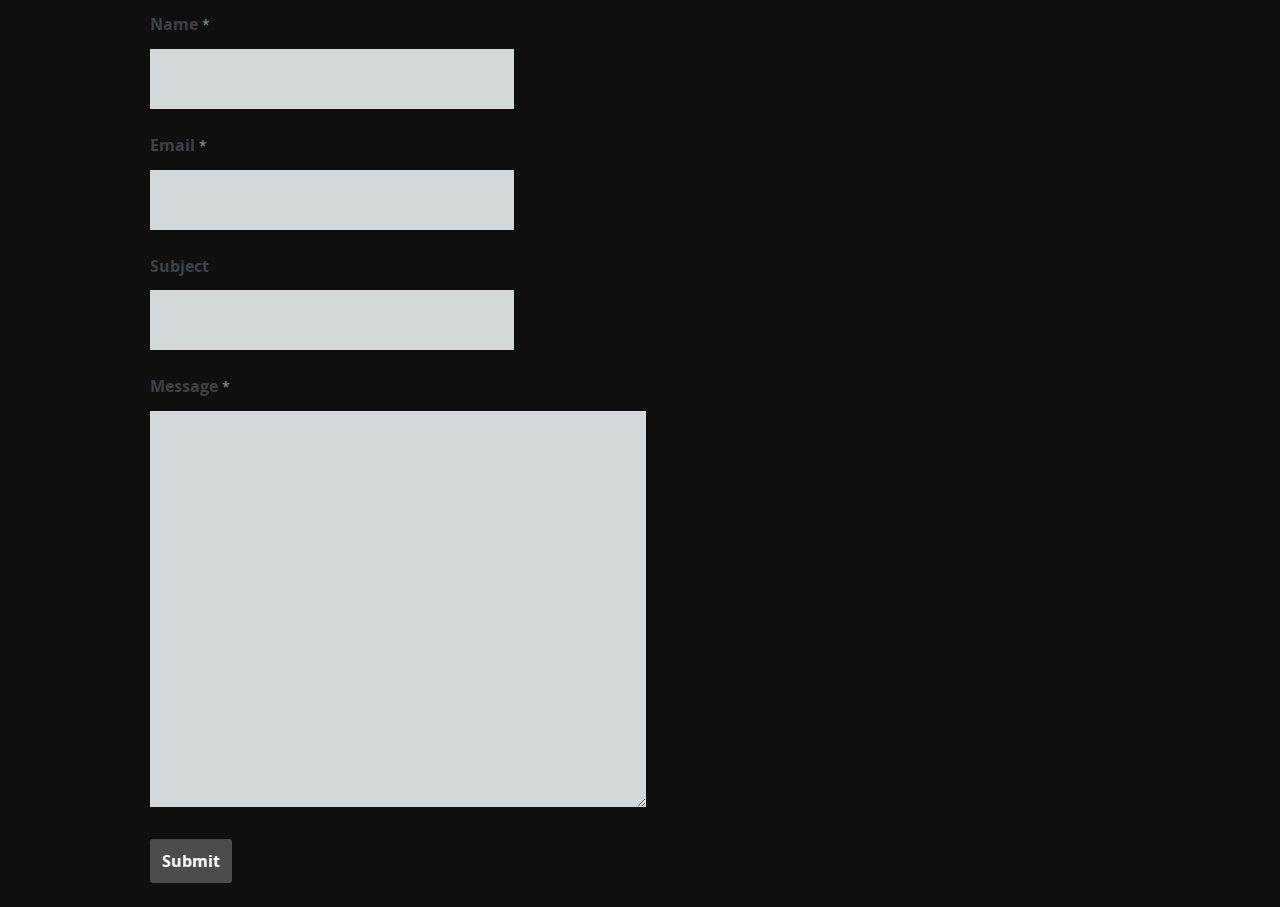
<file: 222.html>
<!DOCTYPE html>
<!--[if lt IE 8 ]><html class="no-js ie ie7" lang="en"> <![endif]-->
<!--[if IE 8 ]><html class="no-js ie ie8" lang="en"> <![endif]-->
<!--[if (gte IE 8)|!(IE)]><!--><html class="no-js" lang="en"> <!--<![endif]-->
<head>

   <!--- Basic Page Needs
   ================================================== -->
   <meta charset="utf-8">
	<title>Ceevee - Free Responsive HTML5/CSS3 Template</title>
	<meta name="description" content="">
	<meta name="author" content="">

   <!-- Mobile Specific Metas
   ================================================== -->
	<meta name="viewport" content="width=device-width, initial-scale=1, maximum-scale=1">

	<!-- CSS
    ================================================== -->
   <link rel="stylesheet" href="css/default.css">
	<link rel="stylesheet" href="css/layout.css">
   <link rel="stylesheet" href="css/media-queries.css">
   <link rel="stylesheet" href="css/magnific-popup.css">

   <!-- Script
   ================================================== -->
	<script src="js/modernizr.js"></script>

   <!-- Favicons
	================================================== -->
	<link rel="shortcut icon" href="favicon.png" >

</head>

<body>

      


  

         <div class="row">

            <div class="eight columns">

               <!-- form -->
               <form action="" method="post" id="contactForm" name="contactForm">
					<fieldset>

                  <div>
						   <label for="contactName">Name <span class="required">*</span></label>
						   <input type="text" value="" size="35" id="contactName" name="contactName">
                  </div>

                  <div>
						   <label for="contactEmail">Email <span class="required">*</span></label>
						   <input type="text" value="" size="35" id="contactEmail" name="contactEmail">
                  </div>

                  <div>
						   <label for="contactSubject">Subject</label>
						   <input type="text" value="" size="35" id="contactSubject" name="contactSubject">
                  </div>

                  <div>
                     <label for="contactMessage">Message <span class="required">*</span></label>
                     <textarea cols="50" rows="15" id="contactMessage" name="contactMessage"></textarea>
                  </div>

                  <div>
                     <button class="submit">Submit</button>
                     <span id="image-loader">
                        <img alt="" src="images/loader.gif">
                     </span>
                  </div>

					</fieldset>
				   </form> <!-- Form End -->

               <!-- contact-warning -->
               <div id="message-warning"> Error boy</div>
               <!-- contact-success -->
				   <div id="message-success">
                  <i class="fa fa-check"></i>Your message was sent, thank you!<br>
				   </div>

            </div>


           
      </div>

   </section> <!-- Contact Section End-->


   

   <!-- Java Script
   ================================================== -->
   <script src="http://ajax.googleapis.com/ajax/libs/jquery/1.10.2/jquery.min.js"></script>
   <script>window.jQuery || document.write('<script src="js/jquery-1.10.2.min.js"><\/script>')</script>
   <script type="text/javascript" src="js/jquery-migrate-1.2.1.min.js"></script>

   <script src="js/jquery.flexslider.js"></script>
   <script src="js/waypoints.js"></script>
   <script src="js/jquery.fittext.js"></script>
   <script src="js/magnific-popup.js"></script>
   <script src="js/init.js"></script>

</body>

</html>
</file>
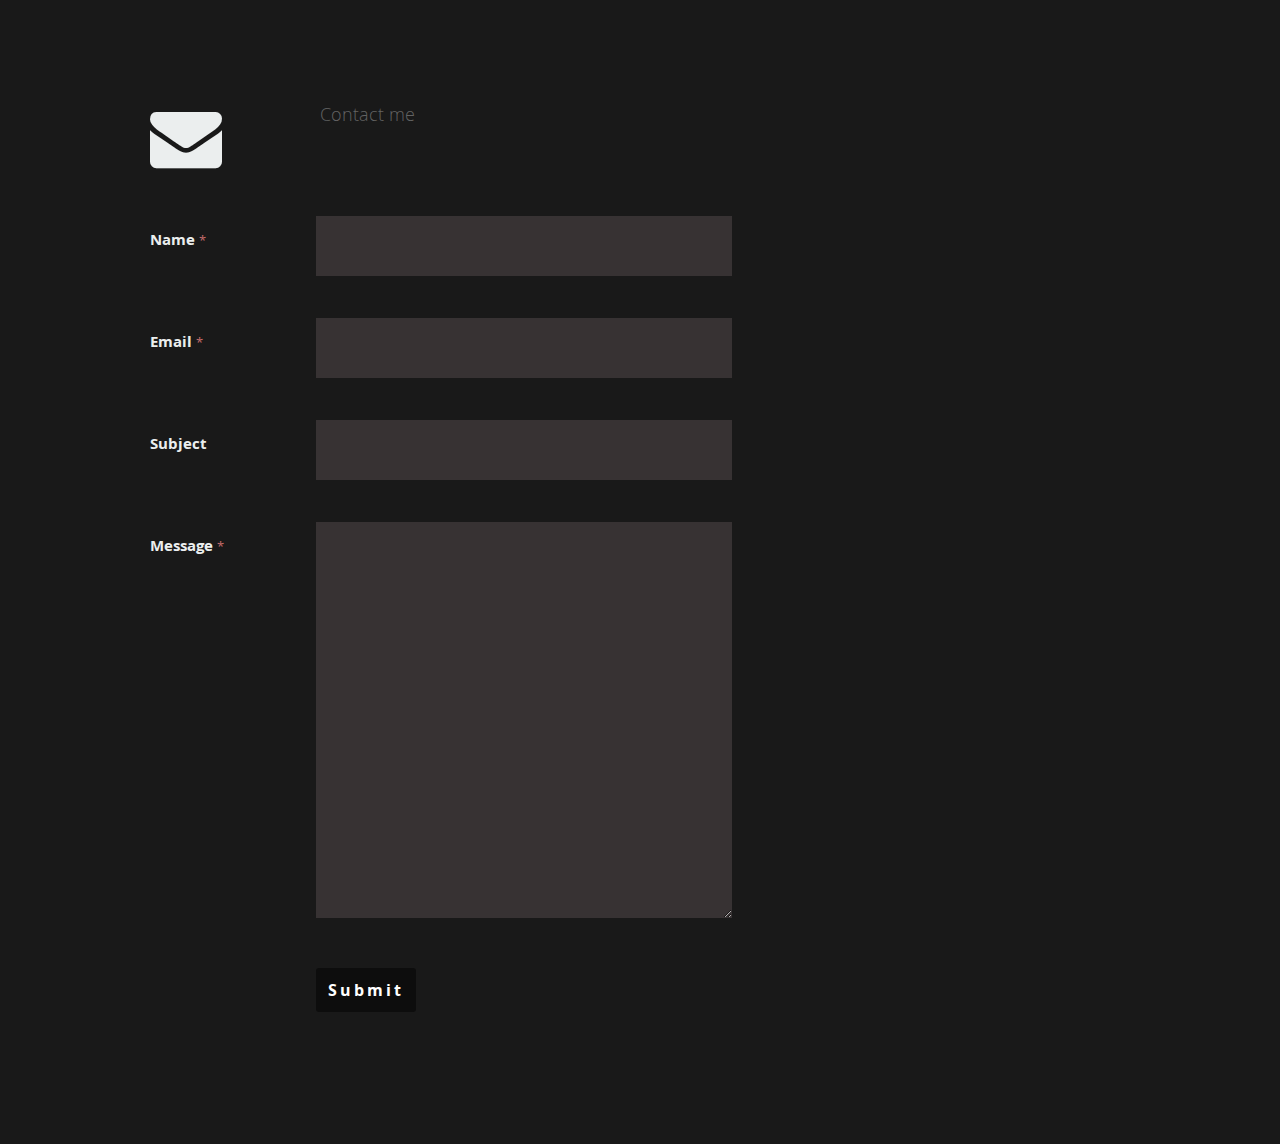
<file: 333.html>
<!DOCTYPE html>
<!--[if lt IE 8 ]><html class="no-js ie ie7" lang="en"> <![endif]-->
<!--[if IE 8 ]><html class="no-js ie ie8" lang="en"> <![endif]-->
<!--[if (gte IE 8)|!(IE)]><!--><html class="no-js" lang="en"> <!--<![endif]-->
<head>

   <!--- Basic Page Needs
   ================================================== -->
   <meta charset="utf-8">
	<title>Ceevee - Free Responsive HTML5/CSS3 Template</title>
	<meta name="description" content="">
	<meta name="author" content="">

   <!-- Mobile Specific Metas
   ================================================== -->
	<meta name="viewport" content="width=device-width, initial-scale=1, maximum-scale=1">

	<!-- CSS
    ================================================== -->
   <link rel="stylesheet" href="css/default.css">
	<link rel="stylesheet" href="css/layout.css">
   <link rel="stylesheet" href="css/media-queries.css">
   <link rel="stylesheet" href="css/magnific-popup.css">

   <!-- Script
   ================================================== -->
	<script src="js/modernizr.js"></script>

  

</head>

<body>


   <!-- Contact Section
   ================================================== -->
   <section id="contact">

         <div class="row section-head">

            <div class="two columns header-col">

               <h1><span>Get In Touch.</span></h1>

            </div>

            <div class="ten columns">

                  <p class="lead">Contact me
                  </p>

            </div>

         </div>

         <div class="row">

            <div class="eight columns">

               <!-- form -->
               <form action="" method="post" id="contactForm" name="contactForm">
					<fieldset>

                  <div>
						   <label for="contactName">Name <span class="required">*</span></label>
						   <input type="text" value="" size="35" id="contactName" name="contactName">
                  </div>

                  <div>
						   <label for="contactEmail">Email <span class="required">*</span></label>
						   <input type="text" value="" size="35" id="contactEmail" name="contactEmail">
                  </div>

                  <div>
						   <label for="contactSubject">Subject</label>
						   <input type="text" value="" size="35" id="contactSubject" name="contactSubject">
                  </div>

                  <div>
                     <label for="contactMessage">Message <span class="required">*</span></label>
                     <textarea cols="50" rows="15" id="contactMessage" name="contactMessage"></textarea>
                  </div>

                  <div>
                     <button class="submit">Submit</button>
                     <span id="image-loader">
                        <img alt="" src="images/loader.gif">
                     </span>
                  </div>

					</fieldset>
				   </form> <!-- Form End -->

               <!-- contact-warning -->
               <div id="message-warning"> Error boy</div>
               <!-- contact-success -->
				   <div id="message-success">
                  <i class="fa fa-check"></i>Your message was sent, thank you!<br>
				   </div>

            </div>


            

      </div>

   </section> <!-- Contact Section End-->


   <!-- Java Script
   ================================================== -->
   <script src="http://ajax.googleapis.com/ajax/libs/jquery/1.10.2/jquery.min.js"></script>
   <script>window.jQuery || document.write('<script src="js/jquery-1.10.2.min.js"><\/script>')</script>
   <script type="text/javascript" src="js/jquery-migrate-1.2.1.min.js"></script>

   <script src="js/jquery.flexslider.js"></script>
   <script src="js/waypoints.js"></script>
   <script src="js/jquery.fittext.js"></script>
   <script src="js/magnific-popup.js"></script>
   <script src="js/init.js"></script>

</body>

</html>
</file>
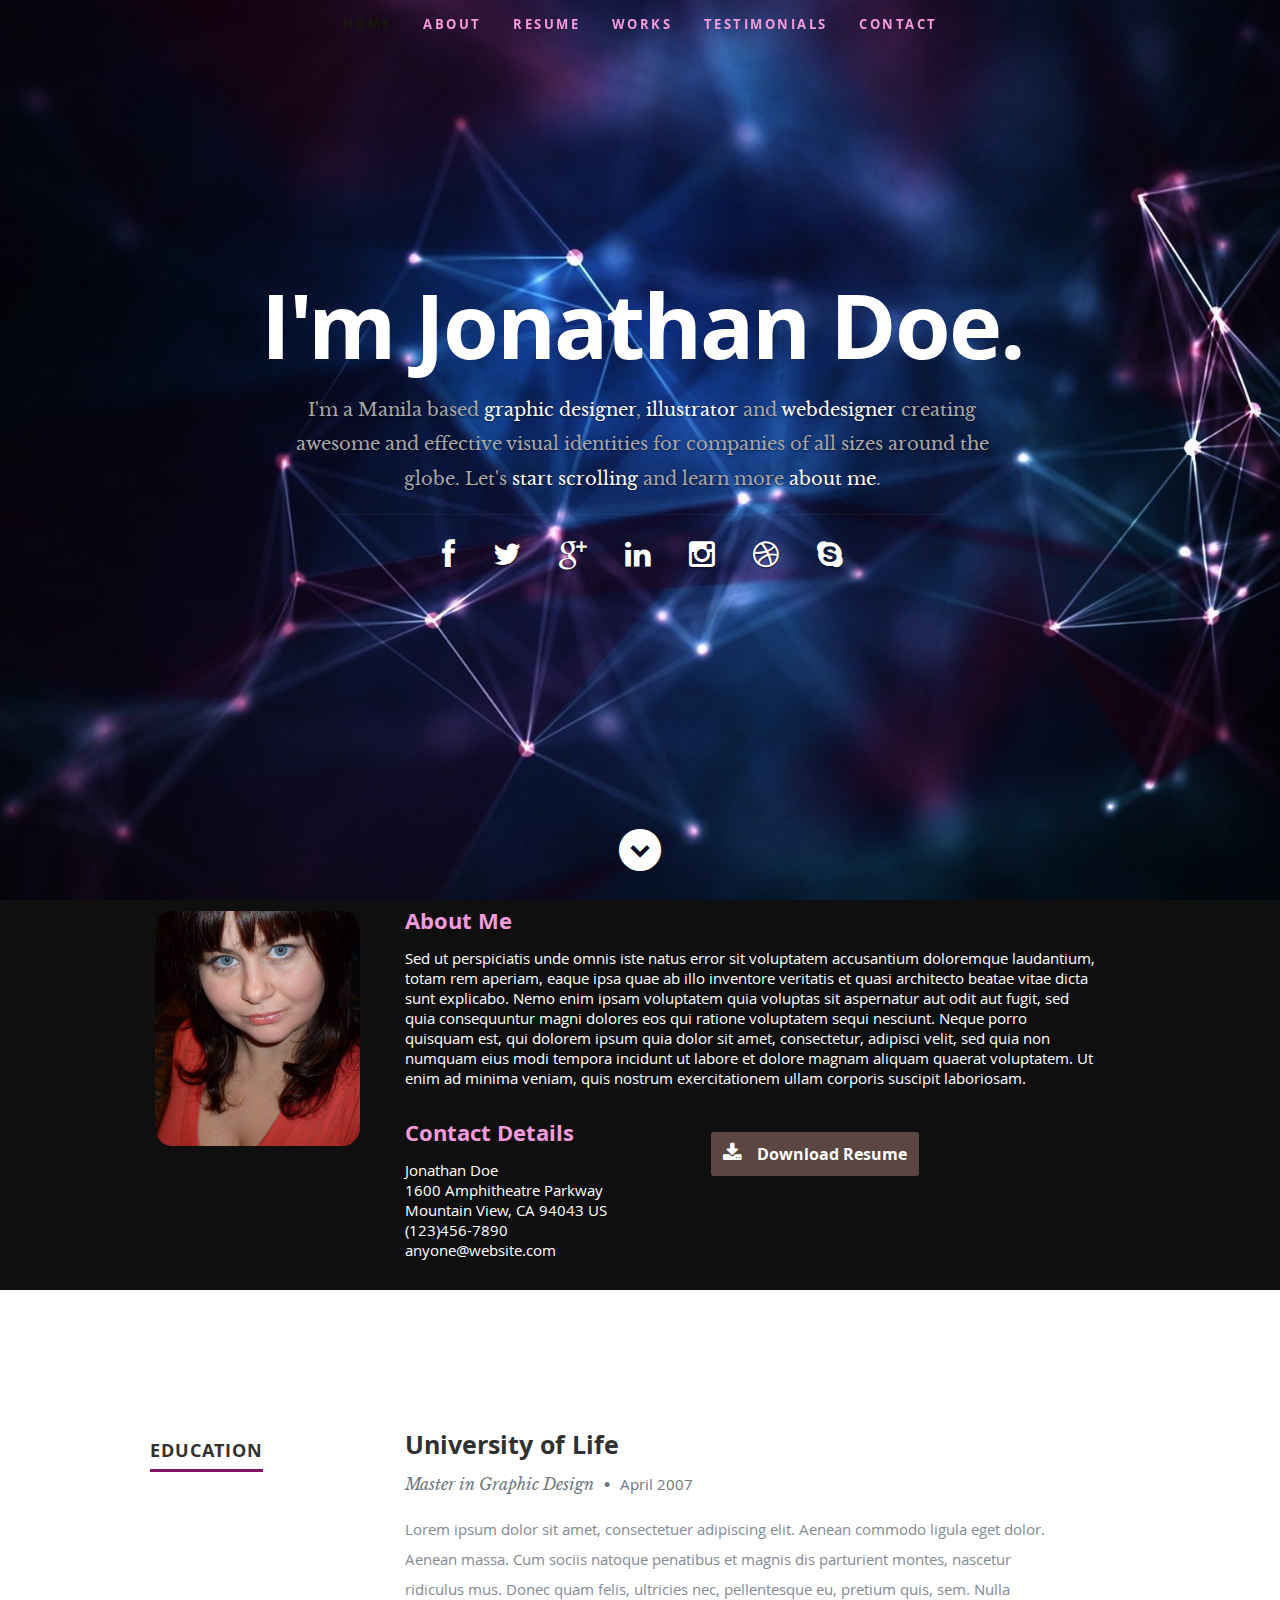
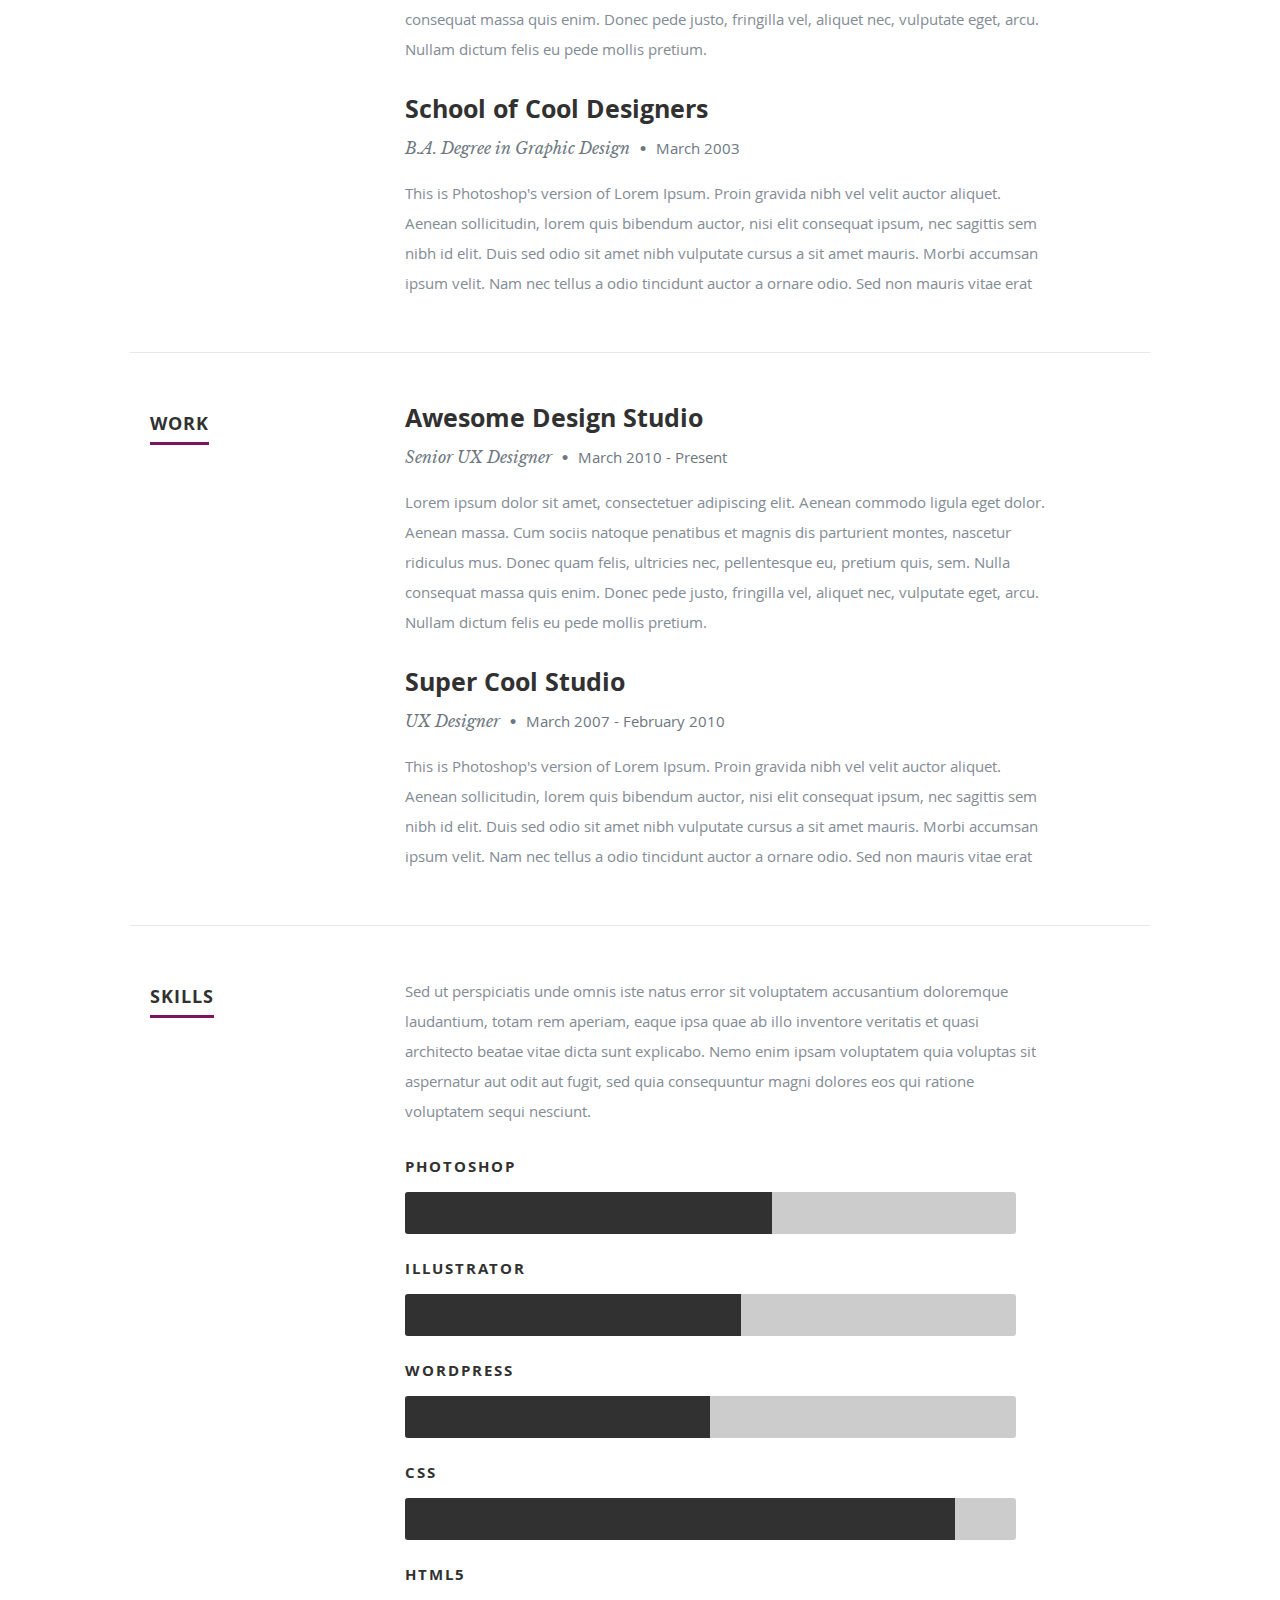
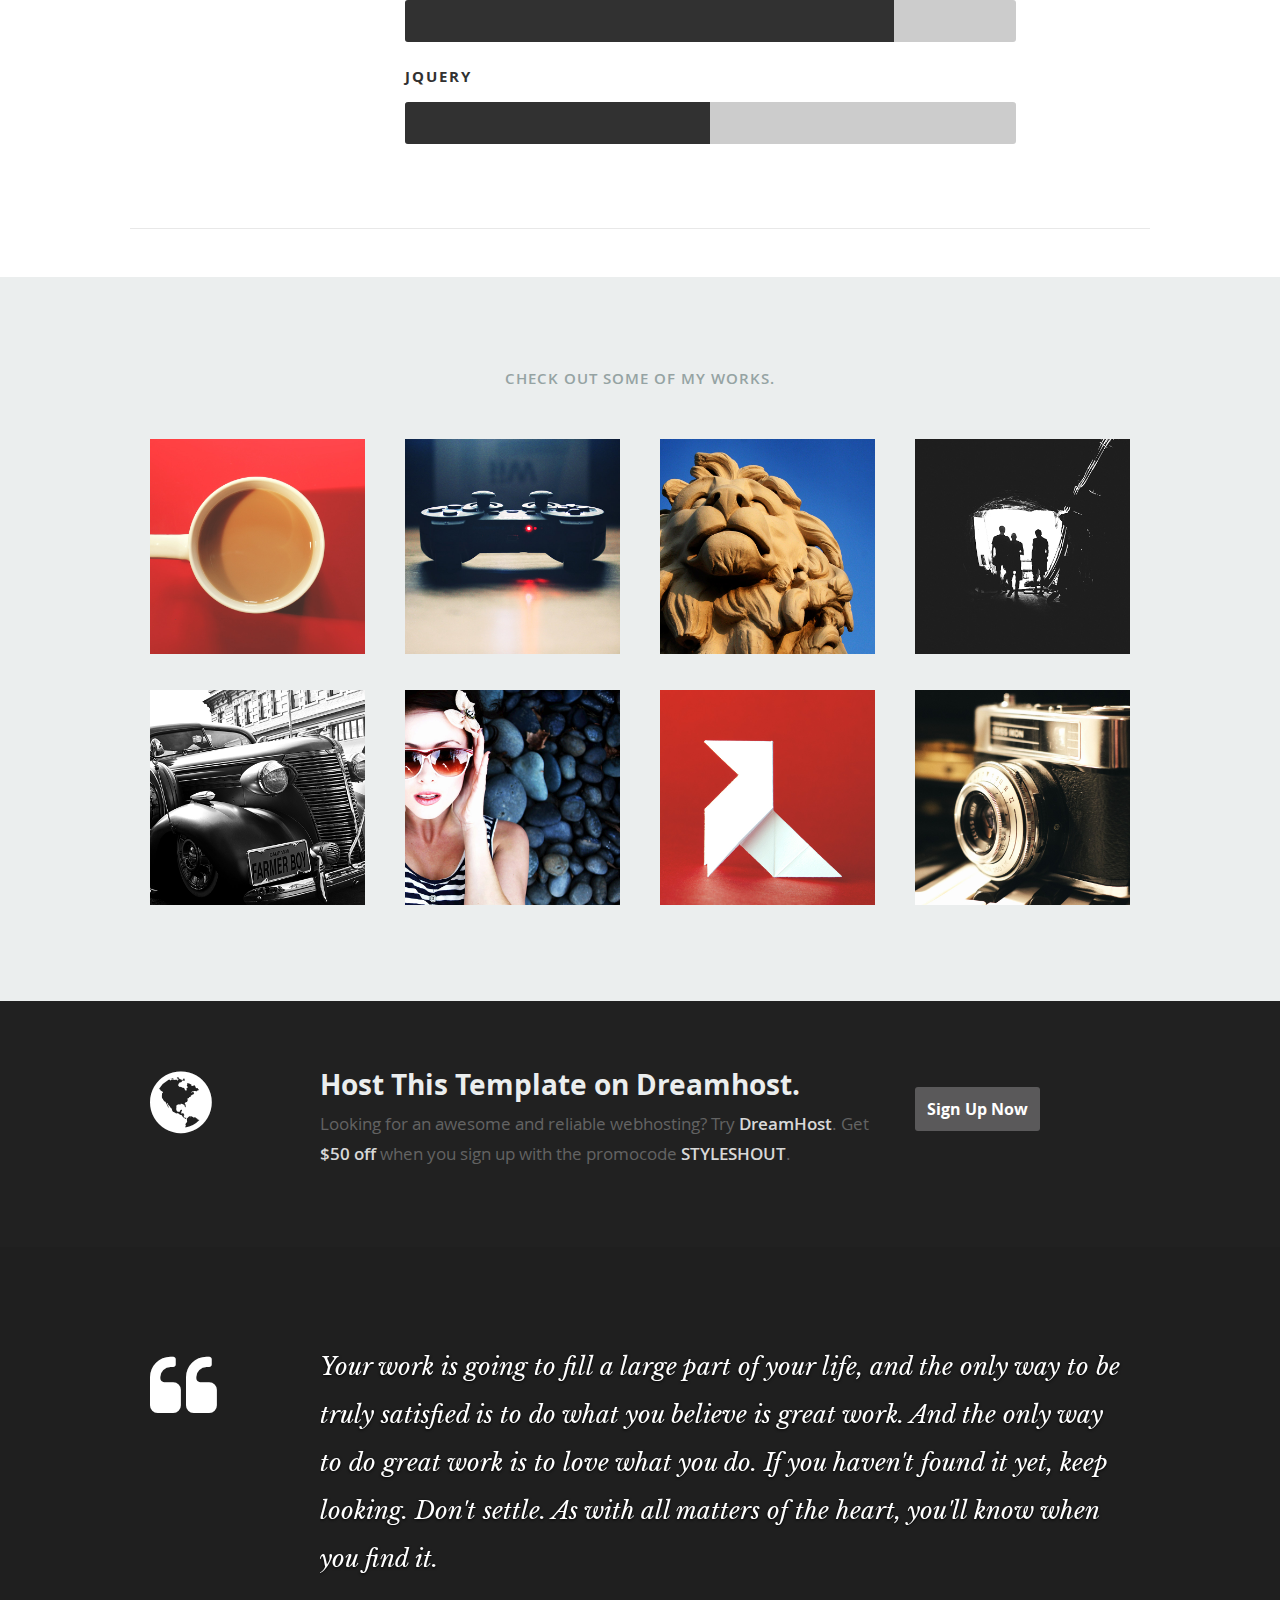
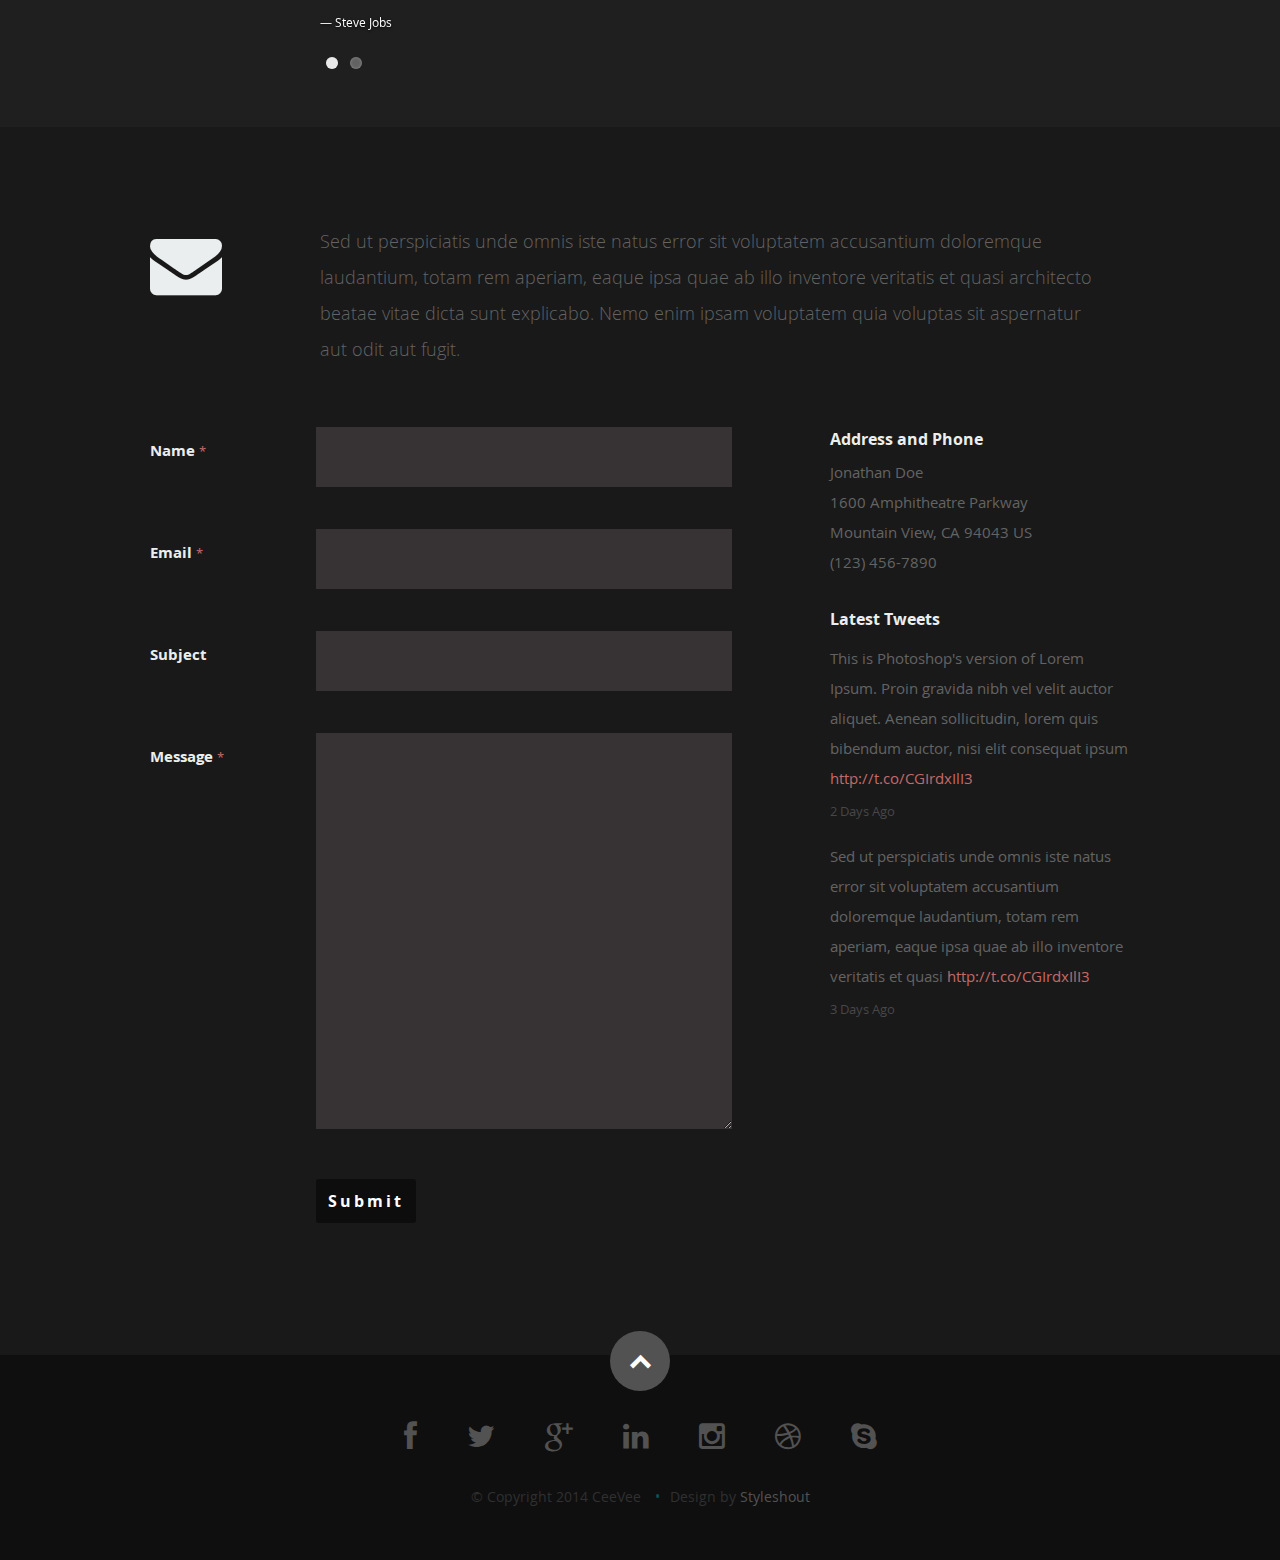
<file: index1.html>
<!DOCTYPE html>
<!--[if lt IE 8 ]><html class="no-js ie ie7" lang="en"> <![endif]-->
<!--[if IE 8 ]><html class="no-js ie ie8" lang="en"> <![endif]-->
<!--[if (gte IE 8)|!(IE)]><!--><html class="no-js" lang="en"> <!--<![endif]-->
<head>

   <!--- Basic Page Needs
   ================================================== -->
   <meta charset="utf-8">
	<title>Ceevee - Free Responsive HTML5/CSS3 Template</title>
	<meta name="description" content="">
	<meta name="author" content="">

   <!-- Mobile Specific Metas
   ================================================== -->
	<meta name="viewport" content="width=device-width, initial-scale=1, maximum-scale=1">

	<!-- CSS
    ================================================== -->
   <link rel="stylesheet" href="css/default.css">
	<link rel="stylesheet" href="css/layout.css">
   <link rel="stylesheet" href="css/media-queries.css">
   <link rel="stylesheet" href="css/magnific-popup.css">

   <!-- Script
   ================================================== -->
	<script src="js/modernizr.js"></script>

   <!-- Favicons
	================================================== -->
	<link rel="shortcut icon" href="favicon.png" >

</head>

<body>

   <!-- Header
   ================================================== -->
   <header id="home">

      <nav id="nav-wrap">

         <a class="mobile-btn" href="#nav-wrap" title="Show navigation">Show navigation</a>
	      <a class="mobile-btn" href="#" title="Hide navigation">Hide navigation</a>

         <ul id="nav" class="nav">
            <li class="current"><a class="smoothscroll" href="#home">Home</a></li>
            <li><a class="smoothscroll" href="#about">About</a></li>
	         <li><a class="smoothscroll" href="#resume">Resume</a></li>
            <li><a class="smoothscroll" href="#portfolio">Works</a></li>
            <li><a class="smoothscroll" href="#testimonials">Testimonials</a></li>
            <li><a class="smoothscroll" href="#contact">Contact</a></li>
         </ul> <!-- end #nav -->

      </nav> <!-- end #nav-wrap -->

      <div class="row banner">
         <div class="banner-text">
            <h1 class="responsive-headline">I'm Jonathan Doe.</h1>
            <h3>I'm a Manila based <span>graphic designer</span>, <span>illustrator</span> and <span>webdesigner</span> creating awesome and
            effective visual identities for companies of all sizes around the globe. Let's <a class="smoothscroll" href="#about">start scrolling</a>
            and learn more <a class="smoothscroll" href="#about">about me</a>.</h3>
            <hr />
            <ul class="social">
               <li><a href="#"><i class="fa fa-facebook"></i></a></li>
               <li><a href="#"><i class="fa fa-twitter"></i></a></li>
               <li><a href="#"><i class="fa fa-google-plus"></i></a></li>
               <li><a href="#"><i class="fa fa-linkedin"></i></a></li>
               <li><a href="#"><i class="fa fa-instagram"></i></a></li>
               <li><a href="#"><i class="fa fa-dribbble"></i></a></li>
               <li><a href="#"><i class="fa fa-skype"></i></a></li>
            </ul>
         </div>
      </div>

      <p class="scrolldown">
         <a class="smoothscroll" href="#about"><i class="icon-down-circle"></i></a>
      </p>

   </header> <!-- Header End -->


   <!-- About Section
   ================================================== -->
   <section id="about">

      <div class="row">

         <div class="three columns">

            <img class="profile-pic"  src="images/profilepic.jpg" alt="" />

         </div>

         <div class="nine columns main-col">

            <h2>About Me</h2>

            <p>Sed ut perspiciatis unde omnis iste natus error sit voluptatem accusantium doloremque laudantium, totam rem aperiam,
            eaque ipsa quae ab illo inventore veritatis et quasi architecto beatae vitae dicta sunt explicabo. Nemo enim ipsam
            voluptatem quia voluptas sit aspernatur aut odit aut fugit, sed quia consequuntur magni dolores eos qui ratione
            voluptatem sequi nesciunt. Neque porro quisquam est, qui dolorem ipsum quia dolor sit amet, consectetur, adipisci velit,
            sed quia non numquam eius modi tempora incidunt ut labore et dolore magnam aliquam quaerat voluptatem.
            Ut enim ad minima veniam, quis nostrum exercitationem ullam corporis suscipit laboriosam.
            </p>

            <div class="row">

               <div class="columns contact-details">

                  <h2>Contact Details</h2>
                  <p class="address">
						   <span>Jonathan Doe</span><br>
						   <span>1600 Amphitheatre Parkway<br>
						         Mountain View, CA 94043 US
                     </span><br>
						   <span>(123)456-7890</span><br>
                     <span>anyone@website.com</span>
					   </p>

               </div>

               <div class="columns download">
                  <p>
                     <a href="#" class="button"><i class="fa fa-download"></i>Download Resume</a>
                  </p>
               </div>

            </div> <!-- end row -->

         </div> <!-- end .main-col -->

      </div>

   </section> <!-- About Section End-->


   <!-- Resume Section
   ================================================== -->
   <section id="resume">

      <!-- Education
      ----------------------------------------------- -->
      <div class="row education">

         <div class="three columns header-col">
            <h1><span>Education</span></h1>
         </div>

         <div class="nine columns main-col">

            <div class="row item">

               <div class="twelve columns">

                  <h3>University of Life</h3>
                  <p class="info">Master in Graphic Design <span>&bull;</span> <em class="date">April 2007</em></p>

                  <p>
                  Lorem ipsum dolor sit amet, consectetuer adipiscing elit. Aenean commodo ligula eget dolor. Aenean massa.
                  Cum sociis natoque penatibus et magnis dis parturient montes, nascetur ridiculus mus. Donec quam felis,
                  ultricies nec, pellentesque eu, pretium quis, sem. Nulla consequat massa quis enim.
                  Donec pede justo, fringilla vel, aliquet nec, vulputate eget, arcu. Nullam dictum felis eu pede mollis pretium.
                  </p>

               </div>

            </div> <!-- item end -->

            <div class="row item">

               <div class="twelve columns">

                  <h3>School of Cool Designers</h3>
                  <p class="info">B.A. Degree in Graphic Design <span>&bull;</span> <em class="date">March 2003</em></p>

                  <p>
                  This is Photoshop's version  of Lorem Ipsum. Proin gravida nibh vel velit auctor aliquet.
                  Aenean sollicitudin, lorem quis bibendum auctor, nisi elit consequat ipsum, nec sagittis sem
                  nibh id elit. Duis sed odio sit amet nibh vulputate cursus a sit amet mauris. Morbi accumsan
                  ipsum velit. Nam nec tellus a odio tincidunt auctor a ornare odio. Sed non  mauris vitae erat
                  </p>

               </div>

            </div> <!-- item end -->

         </div> <!-- main-col end -->

      </div> <!-- End Education -->


      <!-- Work
      ----------------------------------------------- -->
      <div class="row work">

         <div class="three columns header-col">
            <h1><span>Work</span></h1>
         </div>

         <div class="nine columns main-col">

            <div class="row item">

               <div class="twelve columns">

                  <h3>Awesome Design Studio</h3>
                  <p class="info">Senior UX Designer <span>&bull;</span> <em class="date">March 2010 - Present</em></p>

                  <p>
                  Lorem ipsum dolor sit amet, consectetuer adipiscing elit. Aenean commodo ligula eget dolor. Aenean massa.
                  Cum sociis natoque penatibus et magnis dis parturient montes, nascetur ridiculus mus. Donec quam felis,
                  ultricies nec, pellentesque eu, pretium quis, sem. Nulla consequat massa quis enim.
                  Donec pede justo, fringilla vel, aliquet nec, vulputate eget, arcu. Nullam dictum felis eu pede mollis pretium.
                  </p>

               </div>

            </div> <!-- item end -->

            <div class="row item">

               <div class="twelve columns">

                  <h3>Super Cool Studio</h3>
                  <p class="info">UX Designer <span>&bull;</span> <em class="date">March 2007 - February 2010</em></p>

                  <p>
                  This is Photoshop's version  of Lorem Ipsum. Proin gravida nibh vel velit auctor aliquet.
                  Aenean sollicitudin, lorem quis bibendum auctor, nisi elit consequat ipsum, nec sagittis sem
                  nibh id elit. Duis sed odio sit amet nibh vulputate cursus a sit amet mauris. Morbi accumsan
                  ipsum velit. Nam nec tellus a odio tincidunt auctor a ornare odio. Sed non  mauris vitae erat
                  </p>

               </div>

            </div> <!-- item end -->

         </div> <!-- main-col end -->

      </div> <!-- End Work -->


      <!-- Skills
      ----------------------------------------------- -->
      <div class="row skill">

         <div class="three columns header-col">
            <h1><span>Skills</span></h1>
         </div>

         <div class="nine columns main-col">

            <p>Sed ut perspiciatis unde omnis iste natus error sit voluptatem accusantium doloremque laudantium, totam rem aperiam,
            eaque ipsa quae ab illo inventore veritatis et quasi architecto beatae vitae dicta sunt explicabo. Nemo enim ipsam
            voluptatem quia voluptas sit aspernatur aut odit aut fugit, sed quia consequuntur magni dolores eos qui ratione
            voluptatem sequi nesciunt.
            </p>

				<div class="bars">

				   <ul class="skills">
					   <li><span class="bar-expand photoshop"></span><em>Photoshop</em></li>
                  <li><span class="bar-expand illustrator"></span><em>Illustrator</em></li>
						<li><span class="bar-expand wordpress"></span><em>Wordpress</em></li>
						<li><span class="bar-expand css"></span><em>CSS</em></li>
						<li><span class="bar-expand html5"></span><em>HTML5</em></li>
                  <li><span class="bar-expand jquery"></span><em>jQuery</em></li>
					</ul>

				</div><!-- end skill-bars -->

			</div> <!-- main-col end -->

      </div> <!-- End skills -->

   </section> <!-- Resume Section End-->


   <!-- Portfolio Section
   ================================================== -->
   <section id="portfolio">

      <div class="row">

         <div class="twelve columns collapsed">

            <h1>Check Out Some of My Works.</h1>

            <!-- portfolio-wrapper -->
            <div id="portfolio-wrapper" class="bgrid-quarters s-bgrid-thirds cf">

          	   <div class="columns portfolio-item">
                  <div class="item-wrap">

                     <a href="#modal-01" title="">
                        <img alt="" src="images/portfolio/coffee.jpg">
                        <div class="overlay">
                           <div class="portfolio-item-meta">
          					      <h5>Coffee</h5>
                              <p>Illustrration</p>
          					   </div>
                        </div>
                        <div class="link-icon"><i class="icon-plus"></i></div>
                     </a>

                  </div>
          		</div> <!-- item end -->

               <div class="columns portfolio-item">
                  <div class="item-wrap">

                     <a href="#modal-02" title="">
                        <img alt="" src="images/portfolio/console.jpg">
                        <div class="overlay">
                           <div class="portfolio-item-meta">
          					      <h5>Console</h5>
                              <p>Web Development</p>
          					   </div>
                        </div>
                        <div class="link-icon"><i class="icon-plus"></i></div>
                     </a>

                  </div>
          		</div> <!-- item end -->

               <div class="columns portfolio-item">
                  <div class="item-wrap">

                     <a href="#modal-03" title="">
                        <img alt="" src="images/portfolio/judah.jpg">
                        <div class="overlay">
                           <div class="portfolio-item-meta">
          					      <h5>Judah</h5>
                              <p>Webdesign</p>
          					   </div>
                        </div>
                        <div class="link-icon"><i class="icon-plus"></i></div>
                     </a>

                  </div>
          		</div> <!-- item end -->

               <div class="columns portfolio-item">
                  <div class="item-wrap">

                     <a href="#modal-04" title="">
                        <img alt="" src="images/portfolio/into-the-light.jpg">
                        <div class="overlay">
                           <div class="portfolio-item-meta">
          					      <h5>Into The Light</h5>
                              <p>Photography</p>
          					   </div>
                        </div>
                        <div class="link-icon"><i class="icon-plus"></i></div>
                     </a>

                  </div>
          		</div> <!-- item end -->

               <div class="columns portfolio-item">
                  <div class="item-wrap">

                     <a href="#modal-05" title="">
                        <img alt="" src="images/portfolio/farmerboy.jpg">
                        <div class="overlay">
                           <div class="portfolio-item-meta">
          					      <h5>Farmer Boy</h5>
                              <p>Branding</p>
          					   </div>
                        </div>
                        <div class="link-icon"><i class="icon-plus"></i></div>
                     </a>

                  </div>
          		</div> <!-- item end -->

               <div class="columns portfolio-item">
                  <div class="item-wrap">

                     <a href="#modal-06" title="">
                        <img alt="" src="images/portfolio/girl.jpg">
                        <div class="overlay">
                           <div class="portfolio-item-meta">
          					      <h5>Girl</h5>
                              <p>Photography</p>
          					   </div>
                        </div>
                        <div class="link-icon"><i class="icon-plus"></i></div>
                     </a>

                  </div>
          		</div> <!-- item end -->

               <div class="columns portfolio-item">
                  <div class="item-wrap">

                     <a href="#modal-07" title="">
                        <img alt="" src="images/portfolio/origami.jpg">
                        <div class="overlay">
                           <div class="portfolio-item-meta">
          					      <h5>Origami</h5>
                              <p>Illustrration</p>
          					   </div>
                        </div>
                        <div class="link-icon"><i class="icon-plus"></i></div>
                     </a>

                  </div>
          		</div> <!-- item end -->

               <div class="columns portfolio-item">
                  <div class="item-wrap">

                     <a href="#modal-08" title="">
                        <img alt="" src="images/portfolio/retrocam.jpg">
                        <div class="overlay">
                           <div class="portfolio-item-meta">
          					      <h5>Retrocam</h5>
                              <p>Web Development</p>
          					   </div>
                        </div>
                        <div class="link-icon"><i class="icon-plus"></i></div>
                     </a>

                  </div>
          		</div>  <!-- item end -->

            </div> <!-- portfolio-wrapper end -->

         </div> <!-- twelve columns end -->


         <!-- Modal Popup
	      --------------------------------------------------------------- -->

         <div id="modal-01" class="popup-modal mfp-hide">

		      <img class="scale-with-grid" src="images/portfolio/modals/m-coffee.jpg" alt="" />

		      <div class="description-box">
			      <h4>Coffee Cup</h4>
			      <p>Proin gravida nibh vel velit auctor aliquet. Aenean sollicitudin, lorem quis bibendum auctor, nisi elit consequat ipsum, nec sagittis sem nibh id elit.</p>
               <span class="categories"><i class="fa fa-tag"></i>Branding, Webdesign</span>
		      </div>

            <div class="link-box">
               <a href="http://www.behance.net">Details</a>
		         <a class="popup-modal-dismiss">Close</a>
            </div>

	      </div><!-- modal-01 End -->

         <div id="modal-02" class="popup-modal mfp-hide">

		      <img class="scale-with-grid" src="images/portfolio/modals/m-console.jpg" alt="" />

		      <div class="description-box">
			      <h4>Console</h4>
			      <p>Proin gravida nibh vel velit auctor aliquet. Aenean sollicitudin, lorem quis bibendum auctor, nisi elit consequat ipsum, nec sagittis sem nibh id elit.</p>
               <span class="categories"><i class="fa fa-tag"></i>Branding, Web Development</span>
		      </div>

            <div class="link-box">
               <a href="http://www.behance.net">Details</a>
		         <a class="popup-modal-dismiss">Close</a>
            </div>

	      </div><!-- modal-02 End -->

         <div id="modal-03" class="popup-modal mfp-hide">

		      <img class="scale-with-grid" src="images/portfolio/modals/m-judah.jpg" alt="" />

		      <div class="description-box">
			      <h4>Judah</h4>
			      <p>Proin gravida nibh vel velit auctor aliquet. Aenean sollicitudin, lorem quis bibendum auctor, nisi elit consequat ipsum, nec sagittis sem nibh id elit.</p>
               <span class="categories"><i class="fa fa-tag"></i>Branding</span>
		      </div>

            <div class="link-box">
               <a href="http://www.behance.net">Details</a>
		         <a class="popup-modal-dismiss">Close</a>
            </div>

	      </div><!-- modal-03 End -->

         <div id="modal-04" class="popup-modal mfp-hide">

		      <img class="scale-with-grid" src="images/portfolio/modals/m-intothelight.jpg" alt="" />

		      <div class="description-box">
			      <h4>Into the Light</h4>
			      <p>Proin gravida nibh vel velit auctor aliquet. Aenean sollicitudin, lorem quis bibendum auctor, nisi elit consequat ipsum, nec sagittis sem nibh id elit.</p>
               <span class="categories"><i class="fa fa-tag"></i>Photography</span>
		      </div>

            <div class="link-box">
               <a href="http://www.behance.net">Details</a>
		         <a class="popup-modal-dismiss">Close</a>
            </div>

	      </div><!-- modal-04 End -->

         <div id="modal-05" class="popup-modal mfp-hide">

		      <img class="scale-with-grid" src="images/portfolio/modals/m-farmerboy.jpg" alt="" />

		      <div class="description-box">
			      <h4>Farmer Boy</h4>
			      <p>Proin gravida nibh vel velit auctor aliquet. Aenean sollicitudin, lorem quis bibendum auctor, nisi elit consequat ipsum, nec sagittis sem nibh id elit.</p>
               <span class="categories"><i class="fa fa-tag"></i>Branding, Webdesign</span>
		      </div>

            <div class="link-box">
               <a href="http://www.behance.net">Details</a>
		         <a class="popup-modal-dismiss">Close</a>
            </div>

	      </div><!-- modal-05 End -->

         <div id="modal-06" class="popup-modal mfp-hide">

		      <img class="scale-with-grid" src="images/portfolio/modals/m-girl.jpg" alt="" />

		      <div class="description-box">
			      <h4>Girl</h4>
			      <p>Proin gravida nibh vel velit auctor aliquet. Aenean sollicitudin, lorem quis bibendum auctor, nisi elit consequat ipsum, nec sagittis sem nibh id elit.</p>
               <span class="categories"><i class="fa fa-tag"></i>Photography</span>
		      </div>

            <div class="link-box">
               <a href="http://www.behance.net">Details</a>
		         <a class="popup-modal-dismiss">Close</a>
            </div>

	      </div><!-- modal-06 End -->

         <div id="modal-07" class="popup-modal mfp-hide">

		      <img class="scale-with-grid" src="images/portfolio/modals/m-origami.jpg" alt="" />

		      <div class="description-box">
			      <h4>Origami</h4>
			      <p>Proin gravida nibh vel velit auctor aliquet. Aenean sollicitudin, lorem quis bibendum auctor, nisi elit consequat ipsum, nec sagittis sem nibh id elit.</p>
               <span class="categories"><i class="fa fa-tag"></i>Branding, Illustration</span>
		      </div>

            <div class="link-box">
               <a href="http://www.behance.net">Details</a>
		         <a class="popup-modal-dismiss">Close</a>
            </div>

	      </div><!-- modal-07 End -->

         <div id="modal-08" class="popup-modal mfp-hide">

		      <img class="scale-with-grid" src="images/portfolio/modals/m-retrocam.jpg" alt="" />

		      <div class="description-box">
			      <h4>Retrocam</h4>
			      <p>Proin gravida nibh vel velit auctor aliquet. Aenean sollicitudin, lorem quis bibendum auctor, nisi elit consequat ipsum, nec sagittis sem nibh id elit.</p>
               <span class="categories"><i class="fa fa-tag"></i>Webdesign, Photography</span>
		      </div>

            <div class="link-box">
               <a href="http://www.behance.net">Details</a>
		         <a class="popup-modal-dismiss">Close</a>
            </div>

	      </div><!-- modal-01 End -->


      </div> <!-- row End -->

   </section> <!-- Portfolio Section End-->


   <!-- Call-To-Action Section
   ================================================== -->
   <section id="call-to-action">

      <div class="row">

         <div class="two columns header-col">

            <h1><span>Get Hosting.</span></h1>

         </div>

         <div class="seven columns">

            <h2><a href="http://www.dreamhost.com/r.cgi?287326|STYLESHOUT">Host This Template on Dreamhost.</a></h2>
            <p>Looking for an awesome and reliable webhosting? Try <a href="http://www.dreamhost.com/r.cgi?287326|STYLESHOUT"><span>DreamHost</span></a>.
					Get <span>$50 off</span> when you sign up with the promocode <span>STYLESHOUT</span>. 
					<!-- Simply type	the promocode in the box labeled “Promo Code” when placing your order. --></p>

         </div>

         <div class="three columns action">

            <a href="http://www.dreamhost.com/r.cgi?287326|STYLESHOUT" class="button">Sign Up Now</a>

         </div>

      </div>

   </section> <!-- Call-To-Action Section End-->


   <!-- Testimonials Section
   ================================================== -->
   <section id="testimonials">

      <div class="text-container">

         <div class="row">

            <div class="two columns header-col">

               <h1><span>Client Testimonials</span></h1>

            </div>

            <div class="ten columns flex-container">

               <div class="flexslider">

                  <ul class="slides">

                     <li>
                        <blockquote>
                           <p>Your work is going to fill a large part of your life, and the only way to be truly satisfied is
                           to do what you believe is great work. And the only way to do great work is to love what you do.
                           If you haven't found it yet, keep looking. Don't settle. As with all matters of the heart, you'll know when you find it.
                           </p>
                           <cite>Steve Jobs</cite>
                        </blockquote>
                     </li> <!-- slide ends -->

                     <li>
                        <blockquote>
                           <p>This is Photoshop's version  of Lorem Ipsum. Proin gravida nibh vel velit auctor aliquet.
                           Aenean sollicitudin, lorem quis bibendum auctor, nisi elit consequat ipsum, nec sagittis sem
                           nibh id elit. Duis sed odio sit amet nibh vulputate cursus a sit amet mauris.
                           </p>
                           <cite>Mr. Adobe</cite>
                        </blockquote>
                     </li> <!-- slide ends -->

                  </ul>

               </div> <!-- div.flexslider ends -->

            </div> <!-- div.flex-container ends -->

         </div> <!-- row ends -->

       </div>  <!-- text-container ends -->

   </section> <!-- Testimonials Section End-->


   <!-- Contact Section
   ================================================== -->
   <section id="contact">

         <div class="row section-head">

            <div class="two columns header-col">

               <h1><span>Get In Touch.</span></h1>

            </div>

            <div class="ten columns">

                  <p class="lead">Sed ut perspiciatis unde omnis iste natus error sit voluptatem accusantium doloremque laudantium, totam rem aperiam,
                  eaque ipsa quae ab illo inventore veritatis et quasi architecto beatae vitae dicta sunt explicabo. Nemo enim ipsam
                  voluptatem quia voluptas sit aspernatur aut odit aut fugit.
                  </p>

            </div>

         </div>

         <div class="row">

            <div class="eight columns">

               <!-- form -->
               <form action="" method="post" id="contactForm" name="contactForm">
					<fieldset>

                  <div>
						   <label for="contactName">Name <span class="required">*</span></label>
						   <input type="text" value="" size="35" id="contactName" name="contactName">
                  </div>

                  <div>
						   <label for="contactEmail">Email <span class="required">*</span></label>
						   <input type="text" value="" size="35" id="contactEmail" name="contactEmail">
                  </div>

                  <div>
						   <label for="contactSubject">Subject</label>
						   <input type="text" value="" size="35" id="contactSubject" name="contactSubject">
                  </div>

                  <div>
                     <label for="contactMessage">Message <span class="required">*</span></label>
                     <textarea cols="50" rows="15" id="contactMessage" name="contactMessage"></textarea>
                  </div>

                  <div>
                     <button class="submit">Submit</button>
                     <span id="image-loader">
                        <img alt="" src="images/loader.gif">
                     </span>
                  </div>

					</fieldset>
				   </form> <!-- Form End -->

               <!-- contact-warning -->
               <div id="message-warning"> Error boy</div>
               <!-- contact-success -->
				   <div id="message-success">
                  <i class="fa fa-check"></i>Your message was sent, thank you!<br>
				   </div>

            </div>


            <aside class="four columns footer-widgets">

               <div class="widget widget_contact">

					   <h4>Address and Phone</h4>
					   <p class="address">
						   Jonathan Doe<br>
						   1600 Amphitheatre Parkway <br>
						   Mountain View, CA 94043 US<br>
						   <span>(123) 456-7890</span>
					   </p>

				   </div>

               <div class="widget widget_tweets">

                  <h4 class="widget-title">Latest Tweets</h4>

                  <ul id="twitter">
                     <li>
                        <span>
                        This is Photoshop's version  of Lorem Ipsum. Proin gravida nibh vel velit auctor aliquet.
                        Aenean sollicitudin, lorem quis bibendum auctor, nisi elit consequat ipsum
                        <a href="#">http://t.co/CGIrdxIlI3</a>
                        </span>
                        <b><a href="#">2 Days Ago</a></b>
                     </li>
                     <li>
                        <span>
                        Sed ut perspiciatis unde omnis iste natus error sit voluptatem accusantium doloremque laudantium, totam rem aperiam,
                        eaque ipsa quae ab illo inventore veritatis et quasi
                        <a href="#">http://t.co/CGIrdxIlI3</a>
                        </span>
                        <b><a href="#">3 Days Ago</a></b>
                     </li>
                  </ul>

		         </div>

            </aside>

      </div>

   </section> <!-- Contact Section End-->


   <!-- footer
   ================================================== -->
   <footer>

      <div class="row">

         <div class="twelve columns">

            <ul class="social-links">
               <li><a href="#"><i class="fa fa-facebook"></i></a></li>
               <li><a href="#"><i class="fa fa-twitter"></i></a></li>
               <li><a href="#"><i class="fa fa-google-plus"></i></a></li>
               <li><a href="#"><i class="fa fa-linkedin"></i></a></li>
               <li><a href="#"><i class="fa fa-instagram"></i></a></li>
               <li><a href="#"><i class="fa fa-dribbble"></i></a></li>
               <li><a href="#"><i class="fa fa-skype"></i></a></li>
            </ul>

            <ul class="copyright">
               <li>&copy; Copyright 2014 CeeVee</li>
               <li>Design by <a title="Styleshout" href="http://www.styleshout.com/">Styleshout</a></li>   
            </ul>

         </div>

         <div id="go-top"><a class="smoothscroll" title="Back to Top" href="#home"><i class="icon-up-open"></i></a></div>

      </div>

   </footer> <!-- Footer End-->

   <!-- Java Script
   ================================================== -->
   <script src="http://ajax.googleapis.com/ajax/libs/jquery/1.10.2/jquery.min.js"></script>
   <script>window.jQuery || document.write('<script src="js/jquery-1.10.2.min.js"><\/script>')</script>
   <script type="text/javascript" src="js/jquery-migrate-1.2.1.min.js"></script>

   <script src="js/jquery.flexslider.js"></script>
   <script src="js/waypoints.js"></script>
   <script src="js/jquery.fittext.js"></script>
   <script src="js/magnific-popup.js"></script>
   <script src="js/init.js"></script>

</body>

</html>
</file>
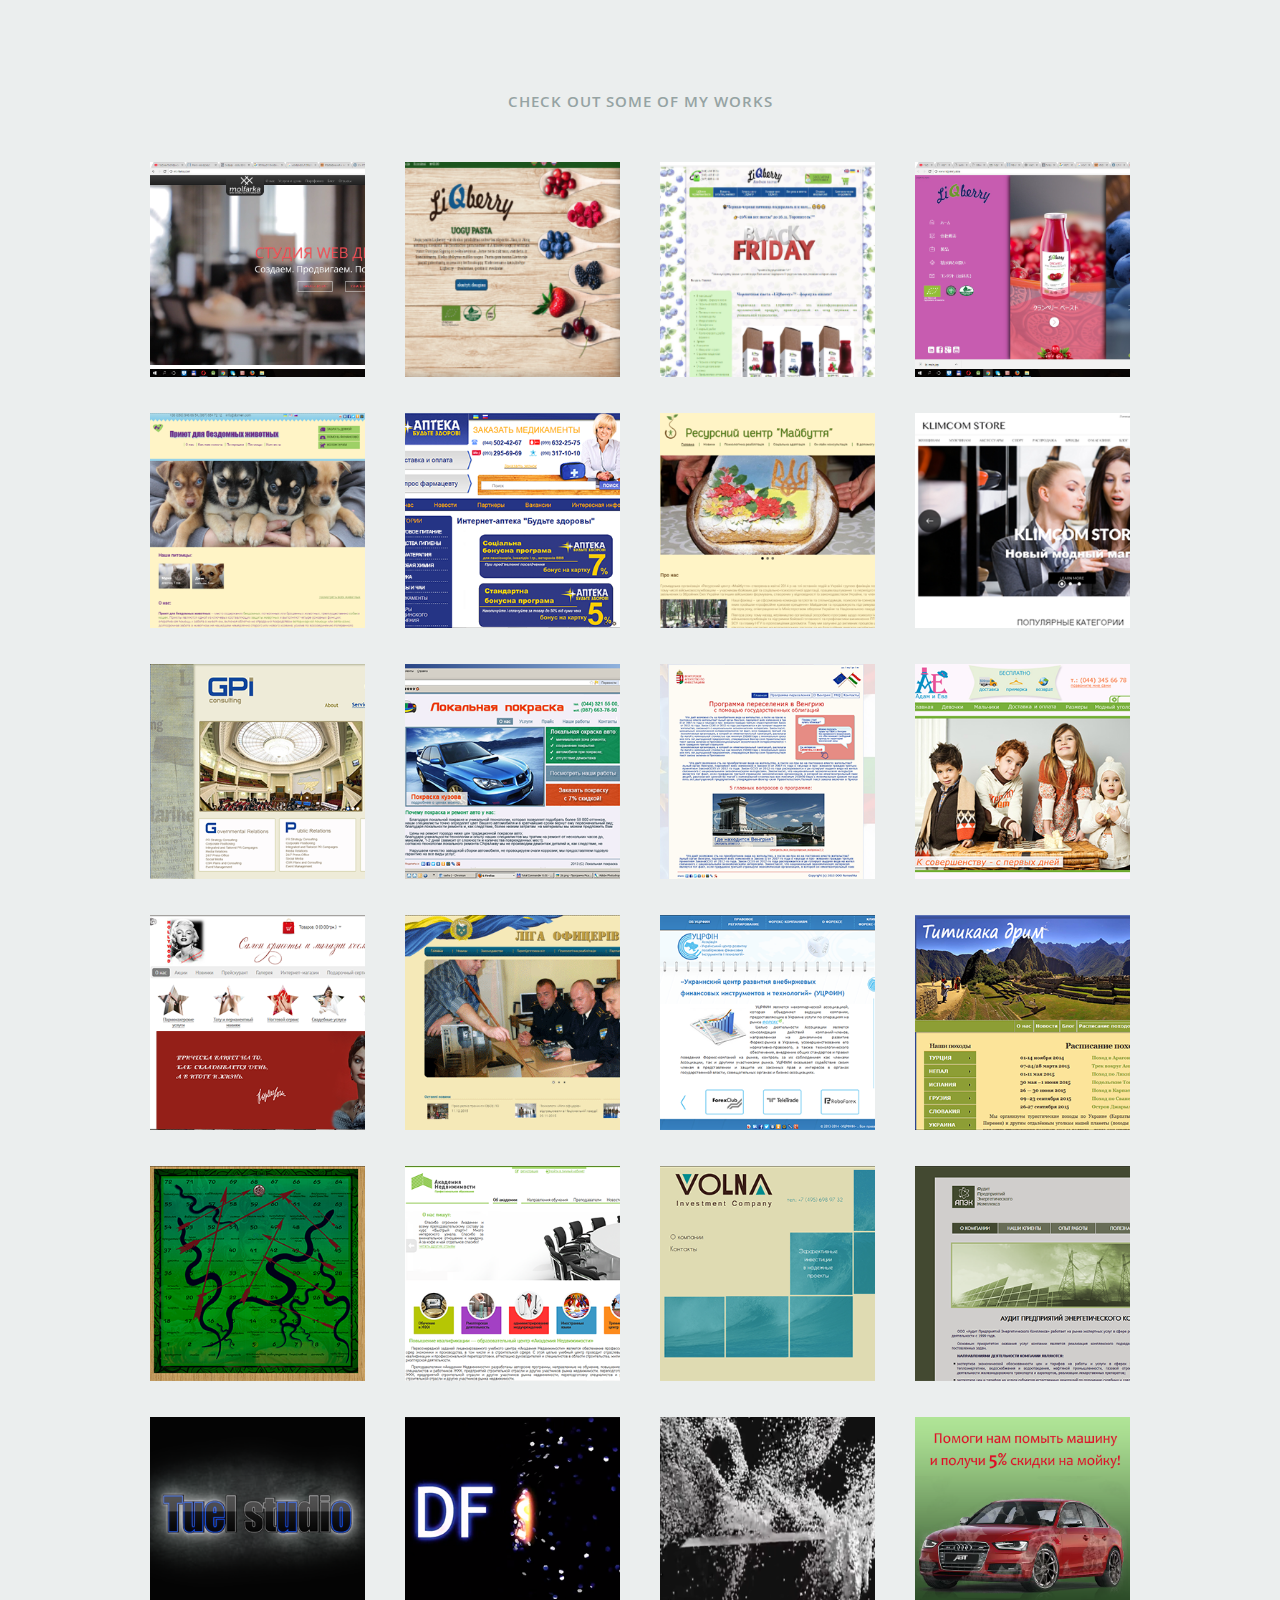
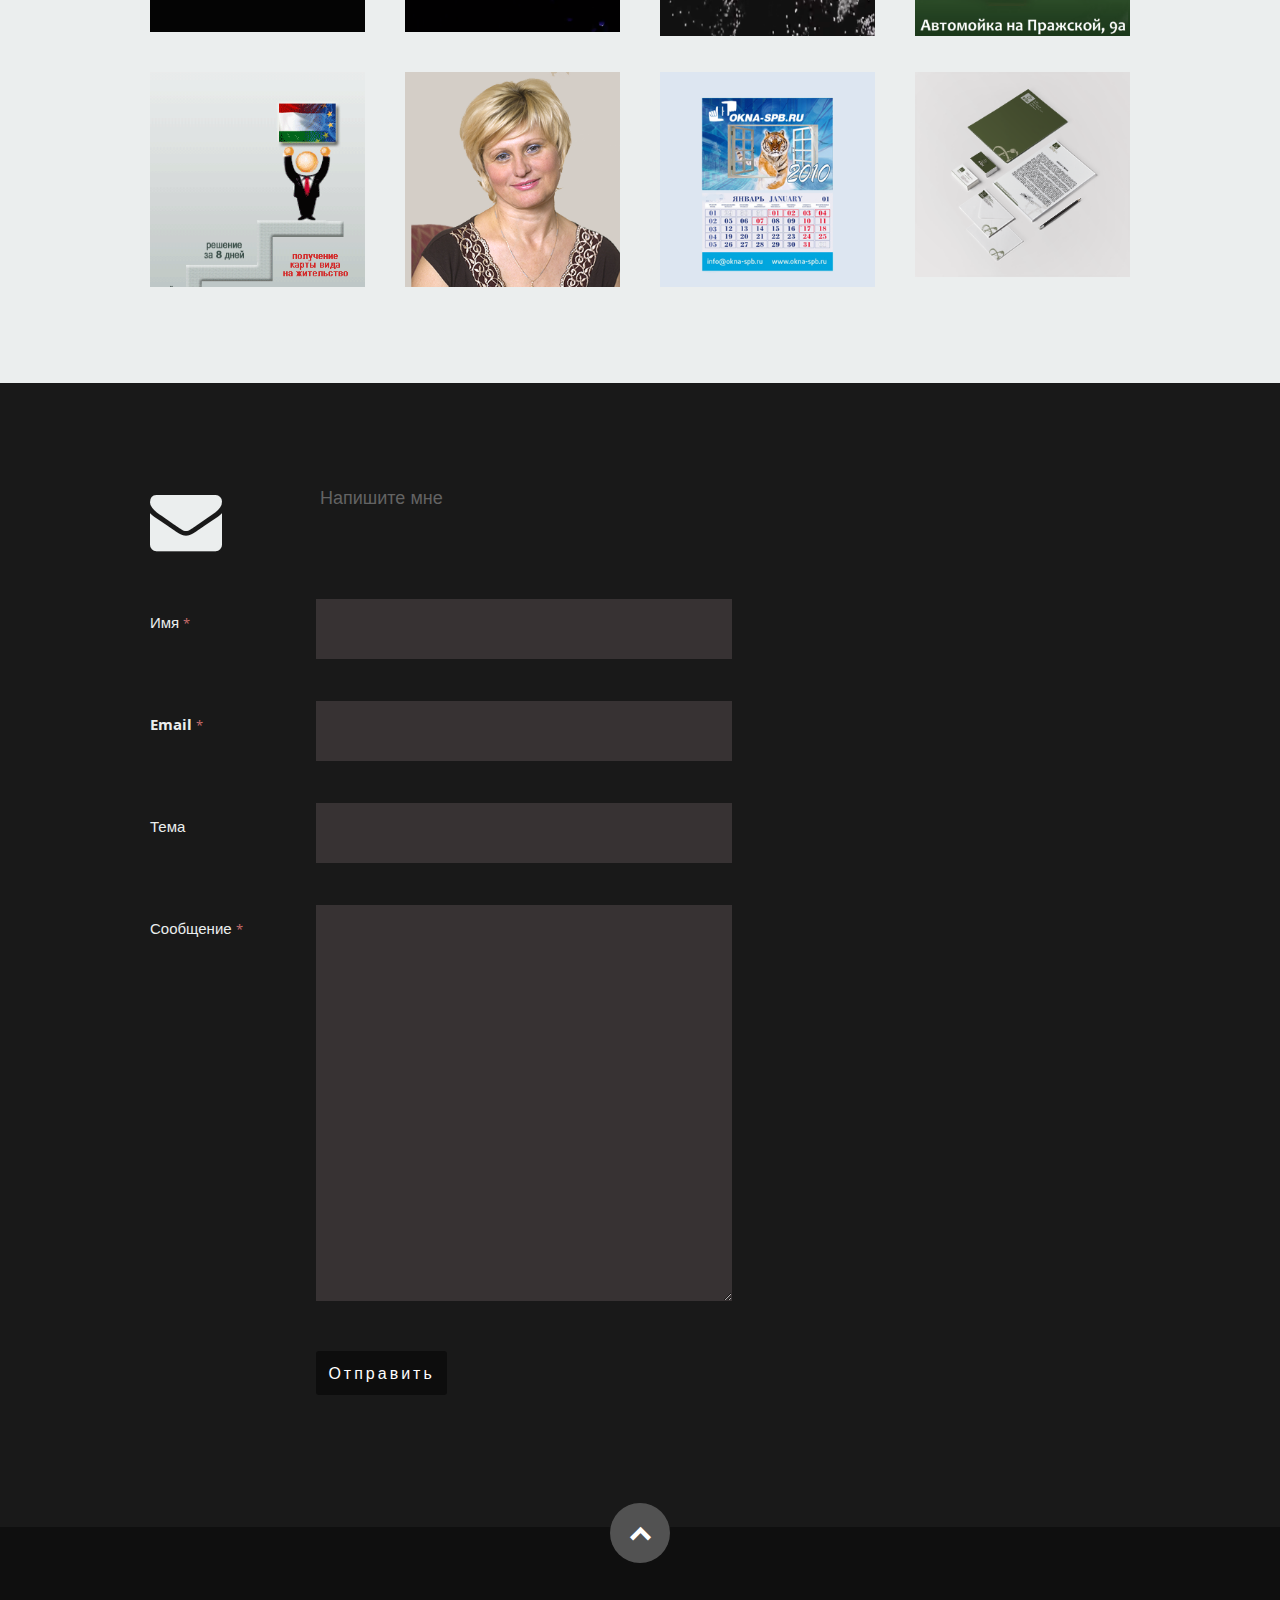
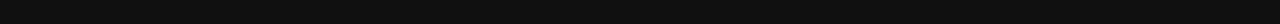
<file: portfolio.html>
<!DOCTYPE html>
<!--[if lt IE 8 ]><html class="no-js ie ie7" lang="en"> <![endif]-->
<!--[if IE 8 ]><html class="no-js ie ie8" lang="en"> <![endif]-->
<!--[if (gte IE 8)|!(IE)]><!--><html class="no-js" lang="en"> <!--<![endif]-->
<head>

   <!--- Basic Page Needs
   ================================================== -->
   <meta charset="utf-8">
	<title>CV-Project manager</title>
	<meta name="description" content="">
	<meta name="author" content="">

   <!-- Mobile Specific Metas
   ================================================== -->
	<meta name="viewport" content="width=device-width, initial-scale=1, maximum-scale=1">

	<!-- CSS
    ================================================== -->
   <link rel="stylesheet" href="css/default.css">
	<link rel="stylesheet" href="css/layout.css">
   <link rel="stylesheet" href="css/media-queries.css">
   <link rel="stylesheet" href="css/magnific-popup.css">

   <!-- Script
   ================================================== -->
	<script src="js/modernizr.js"></script>

   <!-- Favicons
	================================================== -->
	<link rel="shortcut icon" href="favicon.png" >

</head>

<body>

  <section id="portfolio">

      <div class="row">

         <div class="twelve columns collapsed">

            <h1>Check Out Some of My Works</h1>

            <!-- portfolio-wrapper -->
            <div id="portfolio-wrapper" class="bgrid-quarters s-bgrid-thirds cf">
			 <div class="columns portfolio-item">
                  <div class="item-wrap">

                     <a href="#modal-101" title="">
                        <img alt="" src="images/portfolio/mol.png">
                        <div class="overlay">
                           
                        </div>
                        <div class="link-icon"><i class="icon-plus"></i></div>
                     </a>

                  </div>
          		</div> <!-- item end -->
				 <div class="columns portfolio-item">
                  <div class="item-wrap">

                     <a href="#modal-102" title="">
                        <img alt="" src="images/portfolio/lt-1.png" height="300px">
                        <div class="overlay">
                           
                        </div>
                        <div class="link-icon"><i class="icon-plus"></i></div>
                     </a>

                  </div>
          		</div> <!-- item end -->
				 <div class="columns portfolio-item">
                  <div class="item-wrap">

                     <a href="#modal-103" title="">
                        <img alt="" src="images/portfolio/liq.png">
                        <div class="overlay">
                           
                        </div>
                        <div class="link-icon"><i class="icon-plus"></i></div>
                     </a>

                  </div>
          		</div> <!-- item end -->
				 <div class="columns portfolio-item">
                  <div class="item-wrap">

                     <a href="#modal-104" title="">
                        <img alt="" src="images/portfolio/jap.png">
                        <div class="overlay">
                           
                        </div>
                        <div class="link-icon"><i class="icon-plus"></i></div>
                     </a>

                  </div>
          		</div> <!-- item end -->
				
				
		 <div class="columns portfolio-item">
                  <div class="item-wrap">

                     <a href="#modal-001" title="">
                        <img alt="" src="images/portfolio/001.png">
                        <div class="overlay">
                           
                        </div>
                        <div class="link-icon"><i class="icon-plus"></i></div>
                     </a>

                  </div>
          		</div> <!-- item end -->
				 <div class="columns portfolio-item">
                  <div class="item-wrap">

                     <a href="#modal-002" title="">
                        <img alt="" src="images/portfolio/6.png">
                        <div class="overlay">
                           
                        </div>
                        <div class="link-icon"><i class="icon-plus"></i></div>
                     </a>

                  </div>
          		</div> <!-- item end -->
				 <div class="columns portfolio-item">
                  <div class="item-wrap">

                     <a href="#modal-003" title="">
                        <img alt="" src="images/portfolio/003.png">
                        <div class="overlay">
                           
                        </div>
                        <div class="link-icon"><i class="icon-plus"></i></div>
                     </a>

                  </div>
          		</div> <!-- item end -->
				 <div class="columns portfolio-item">
                  <div class="item-wrap">

                     <a href="#modal-004" title="">
                        <img alt="" src="images/portfolio/004.png">
                        <div class="overlay">
                           
                        </div>
                        <div class="link-icon"><i class="icon-plus"></i></div>
                     </a>

                  </div>
          		</div> <!-- item end -->	
			
			
			
			
			
			
			
			
			
			
			
			

          	   <div class="columns portfolio-item">
                  <div class="item-wrap">

                     <a href="#modal-01" title="">
                        <img alt="" src="images/portfolio/1.png">
                        <div class="overlay">
                           
                        </div>
                        <div class="link-icon"><i class="icon-plus"></i></div>
                     </a>

                  </div>
          		</div> <!-- item end -->

               <div class="columns portfolio-item">
                  <div class="item-wrap">

                     <a href="#modal-02" title="">
                        <img alt="" src="images/portfolio/2.png">
                        <div class="overlay">
                           
                        </div>
                        <div class="link-icon"><i class="icon-plus"></i></div>
                     </a>

                  </div>
          		</div> <!-- item end -->

               <div class="columns portfolio-item">
                  <div class="item-wrap">

                     <a href="#modal-03" title="">
                        <img alt="" src="images/portfolio/3.png">
                        <div class="overlay">
                           
                        </div>
                        <div class="link-icon"><i class="icon-plus"></i></div>
                     </a>

                  </div>
          		</div> <!-- item end -->

               <div class="columns portfolio-item">
                  <div class="item-wrap">

                     <a href="#modal-04" title="">
                        <img alt="" src="images/portfolio/4.png">
                        <div class="overlay">
                           
                        </div>
                        <div class="link-icon"><i class="icon-plus"></i></div>
                     </a>

                  </div>
          		</div> <!-- item end -->

               <div class="columns portfolio-item">
                  <div class="item-wrap">

                     <a href="#modal-05" title="">
                        <img alt="" src="images/portfolio/5.png">
                        <div class="overlay">
                          
                        </div>
                        <div class="link-icon"><i class="icon-plus"></i></div>
                     </a>

                  </div>
          		</div> <!-- item end -->

               <div class="columns portfolio-item">
                  <div class="item-wrap">

                     <a href="#modal-06" title="">
                        <img alt="" src="images/portfolio/002.png">
                        <div class="overlay">
                           
                        </div>
                        <div class="link-icon"><i class="icon-plus"></i></div>
                     </a>

                  </div>
          		</div> <!-- item end -->

               <div class="columns portfolio-item">
                  <div class="item-wrap">

                     <a href="#modal-07" title="">
                        <img alt="" src="images/portfolio/7.png">
                        <div class="overlay">
                           
                        </div>
                        <div class="link-icon"><i class="icon-plus"></i></div>
                     </a>

                  </div>
          		</div> <!-- item end -->

               <div class="columns portfolio-item">
                  <div class="item-wrap">

                     <a href="#modal-08" title="">
                        <img alt="" src="images/portfolio/8.png">
                        <div class="overlay">
                           
                        </div>
                        <div class="link-icon"><i class="icon-plus"></i></div>
                     </a>

                  </div>
          		</div>  <!-- item end -->
				<div class="columns portfolio-item">
                  <div class="item-wrap">

                     <a href="#modal-09" title="">
                        <img alt="" src="images/portfolio/9.png">
                        <div class="overlay">
                           
                        </div>
                        <div class="link-icon"><i class="icon-plus"></i></div>
                     </a>

                  </div>
          		</div> <!-- item end -->
				<div class="columns portfolio-item">
                  <div class="item-wrap">

                     <a href="#modal-10" title="">
                        <img alt="" src="images/portfolio/10.png">
                        <div class="overlay">
                           
                        </div>
                        <div class="link-icon"><i class="icon-plus"></i></div>
                     </a>

                  </div>
          		</div> <!-- item end -->
				<div class="columns portfolio-item">
                  <div class="item-wrap">

                     <a href="#modal-11" title="">
                        <img alt="" src="images/portfolio/11.png">
                        <div class="overlay">
                           
                        </div>
                        <div class="link-icon"><i class="icon-plus"></i></div>
                     </a>

                  </div>
          		</div> <!-- item end -->
				<div class="columns portfolio-item">
                  <div class="item-wrap">

                     <a href="#modal-12" title="">
                        <img alt="" src="images/portfolio/12.png">
                        <div class="overlay">
                          
                        </div>
                        <div class="link-icon"><i class="icon-plus"></i></div>
                     </a>

                  </div>
          		</div> <!-- item end --><div class="columns portfolio-item">
                  <div class="item-wrap">

                     <a href="#modal-13" title="">
                        <img alt="" src="images/portfolio/13.png">
                        <div class="overlay">
                           <div class="portfolio-item-meta">
          					      <h5>Label</h5>
                              <p>After Effect</p>
          					   </div>
                        </div>
                        <div class="link-icon"><i class="icon-plus"></i></div>
                     </a>

                  </div>
          		</div> <!-- item end -->
				<div class="columns portfolio-item">
                  <div class="item-wrap">

                     <a href="#modal-14" title="">
                        <img alt="" src="images/portfolio/14.png">
                        <div class="overlay">
                           <div class="portfolio-item-meta">
          					      <h5>Label</h5>
                              <p>After Effect</p>
          					   </div>
                        </div>
                        <div class="link-icon"><i class="icon-plus"></i></div>
                     </a>

                  </div>
          		</div> <!-- item end -->
				<div class="columns portfolio-item">
                  <div class="item-wrap">

                     <a href="#modal-15" title="">
                        <img alt="" src="images/portfolio/15.png">
                        <div class="overlay">
                           <div class="portfolio-item-meta">
          					      <h5>Label</h5>
                              <p>Blender</p>
          					   </div>
                        </div>
                        <div class="link-icon"><i class="icon-plus"></i></div>
                     </a>

                  </div>
          		</div> <!-- item end -->
				<div class="columns portfolio-item">
                  <div class="item-wrap">

                     <a href="#modal-16" title="">
                        <img alt="" src="images/portfolio/16.png">
                        <div class="overlay">
                           <div class="portfolio-item-meta">
          					      <h5>Banner</h5>
                              <p>flash</p>
          					   </div>
                        </div>
                        <div class="link-icon"><i class="icon-plus"></i></div>
                     </a>

                  </div>
          		</div> <!-- item end -->
				<div class="columns portfolio-item">
                  <div class="item-wrap">

                     <a href="#modal-17" title="">
                        <img alt="" src="images/portfolio/17.png">
                        <div class="overlay">
                           <div class="portfolio-item-meta">
          					      <h5>Diagram</h5>
                              <p>design</p>
          					   </div>
                        </div>
                        <div class="link-icon"><i class="icon-plus"></i></div>
                     </a>

                  </div>
          		</div> <!-- item end -->
				<div class="columns portfolio-item">
                  <div class="item-wrap">

                     <a href="#modal-18" title="">
                        <img alt="" src="images/portfolio/18.png">
                        <div class="overlay">
                           <div class="portfolio-item-meta">
          					      <h5>Photo</h5>
                              <p>color correction, retouching</p>
          					   </div>
                        </div>
                        <div class="link-icon"><i class="icon-plus"></i></div>
                     </a>

                  </div>
          		</div> <!-- item end -->
				<div class="columns portfolio-item">
                  <div class="item-wrap">

                     <a href="#modal-19" title="">
                        <img alt="" src="images/portfolio/19.png">
                        <div class="overlay">
                           <div class="portfolio-item-meta">
          					      <h5>Okna-spb</h5>
                              <p>calendar, 2010</p>
          					   </div>
                        </div>
                        <div class="link-icon"><i class="icon-plus"></i></div>
                     </a>

                  </div>
          		</div> <!-- item end -->
				<div class="columns portfolio-item">
                  <div class="item-wrap">

                     <a href="#modal-20" title="">
                        <img alt="" src="images/portfolio/20.png">
                        <div class="overlay">
                           <div class="portfolio-item-meta">
          					      <h5>APEK</h5>
                              <p>Identity</p>
          					   </div>
                        </div>
                        <div class="link-icon"><i class="icon-plus"></i></div>
                     </a>

                  </div>
          		</div> <!-- item end -->

            </div> <!-- portfolio-wrapper end -->

         </div> <!-- twelve columns end -->


         <!-- Modal Popup
	      --------------------------------------------------------------- -->
<div id="modal-101" class="popup-modal mfp-hide">

		      <img class="scale-with-grid" src="images/portfolio/modals/mol.jpg" alt="" />

		      <div class="description-box">
			     
			      <p><a href="http://priut.tochka-sborki.com.ua">http://molfarka.com</a></p>
               
		      </div>
<div id="modal-102" class="popup-modal mfp-hide">

		      <img class="scale-with-grid" src="images/portfolio/modals/lt1.jpg" alt="" />

		      <div class="description-box">
			     
			      <p><a href="http://kievfarm.com.ua">http://liqberry.lt</a></p>
               
		      </div>
<div id="modal-103" class="popup-modal mfp-hide">

		      <img class="scale-with-grid" src="images/portfolio/modals/liq-main.jpg" alt="" />

		      <div class="description-box">
			     
			      <p><a href="http://www.maibuttia.com.ua/">http://liqberry.com/</a></p>
               
		      </div>
<div id="modal-104" class="popup-modal mfp-hide">

		      <img class="scale-with-grid" src="images/portfolio/modals/jap.jpg" alt="" />

		      <div class="description-box">
			     
			      <p><a href="http://klimcom.com">http://liqberry.asia</a></p>
               
		      </div>

		<div id="modal-001" class="popup-modal mfp-hide">

		      <img class="scale-with-grid" src="images/portfolio/modals/001.png" alt="" />

		      <div class="description-box">
			     
			      <p><a href="http://priut.tochka-sborki.com.ua">http://priut.tochka-sborki.com.ua</a></p>
               
		      </div>
<div id="modal-002" class="popup-modal mfp-hide">

		      <img class="scale-with-grid" src="images/portfolio/modals/6.png" alt="" />

		      <div class="description-box">
			     
			      <p><a href="http://kievfarm.com.ua">http://kievfarm.com.ua</a></p>
               
		      </div>
<div id="modal-003" class="popup-modal mfp-hide">

		      <img class="scale-with-grid" src="images/portfolio/modals/003.png" alt="" />

		      <div class="description-box">
			     
			      <p><a href="http://www.maibuttia.com.ua/">http://www.maibuttia.com.ua/</a></p>
               
		      </div>
<div id="modal-004" class="popup-modal mfp-hide">

		      <img class="scale-with-grid" src="images/portfolio/modals/004.png" alt="" />

		      <div class="description-box">
			     
			      <p><a href="http://klimcom.com">http://klimcom.com</a></p>
               
		      </div>
  
		  
		  
		  
		  
		  
		  
		  
		  
		  
		  
		  
         <div id="modal-01" class="popup-modal mfp-hide">

		      <img class="scale-with-grid" src="images/portfolio/modals/1.png" alt="" />

		      <div class="description-box">
			     
			      <p><a href="http://gpi-consulting.com.ua">http://gpi-consulting.com.ua</a></p>
               
		      </div>

            

	      </div><!-- modal-01 End -->

         <div id="modal-02" class="popup-modal mfp-hide">

		      <img class="scale-with-grid" src="images/portfolio/modals/2.png" alt="" />

		      <div class="description-box">
			      
		      </div>

           

	      </div><!-- modal-02 End -->

         <div id="modal-03" class="popup-modal mfp-hide">

		      <img class="scale-with-grid" src="images/portfolio/modals/3.png" alt="" />

		      <div class="description-box">
			      
		      </div>

          

	      </div><!-- modal-03 End -->

         <div id="modal-04" class="popup-modal mfp-hide">

		      <img class="scale-with-grid" src="images/portfolio/modals/4.png" alt="" />

		      <div class="description-box">
			     
			      <p><a href="http://adam-eva.com.ua">http://adam-eva.com.ua</a></p>
              
		      </div>

            

	      </div><!-- modal-04 End -->
	     <div id="modal-01" class="popup-modal mfp-hide">

		      <img class="scale-with-grid" src="images/portfolio/modals/1.png" alt="" />

		      <div class="description-box">
			     
			      <p><a href="http://gpi-consulting.com.ua">http://gpi-consulting.com.ua</a></p>
               
		      </div>

            

	      </div><!-- modal-01 End -->

         <div id="modal-02" class="popup-modal mfp-hide">

		      <img class="scale-with-grid" src="images/portfolio/modals/2.png" alt="" />

		      <div class="description-box">
			      
		      </div>

           

	      </div><!-- modal-02 End -->

         <div id="modal-03" class="popup-modal mfp-hide">

		      <img class="scale-with-grid" src="images/portfolio/modals/3.png" alt="" />

		      <div class="description-box">
			      
		      </div>

          

	      </div><!-- modal-03 End -->

         <div id="modal-04" class="popup-modal mfp-hide">

		      <img class="scale-with-grid" src="images/portfolio/modals/4.png" alt="" />

		      <div class="description-box">
			     
			      <p><a href="http://adam-eva.com.ua">http://adam-eva.com.ua</a></p>
              
		      </div>

            

	      </div><!-- modal-04 End -->

         <div id="modal-05" class="popup-modal mfp-hide">

		      <img class="scale-with-grid" src="images/portfolio/modals/5.png" alt="" />

		      <div class="description-box">
			      <p><a href="http://hollywood-salon.com.ua">http://hollywood-salon.com.ua</a></p>
		      </div>



	      </div><!-- modal-05 End -->

         <div id="modal-06" class="popup-modal mfp-hide">

		      <img class="scale-with-grid" src="images/portfolio/modals/002.png" alt="" />

		      <div class="description-box">
			      <p><a href="http://leagueofficers.com.ua/">http://leagueofficers.com.ua/</a></p>
		      </div>

           

	      </div><!-- modal-06 End -->

         <div id="modal-07" class="popup-modal mfp-hide">

		      <img class="scale-with-grid" src="images/portfolio/modals/7.png" alt="" />

		      <div class="description-box">
			     <p><a href="http://ucrfin.com.ua">http://ucrfin.com.ua</a></p>
		      </div>

            

	      </div><!-- modal-07 End -->

         <div id="modal-08" class="popup-modal mfp-hide">

		      <img class="scale-with-grid" src="images/portfolio/modals/8.png" alt="" />

		      <div class="description-box">
			      <p><a href="http://titikaka.in.ua">http://titikaka.in.ua</a></p>
		      </div>

            

	      </div><!-- modal-08 End -->
		   <div id="modal-09" class="popup-modal mfp-hide">

		      <img class="scale-with-grid" src="images/portfolio/modals/9.png" alt="" />

		      <div class="description-box">
			      <p><a href="http://tochka-sborki.com.ua">http://tochka-sborki.com.ua</a></p>
		      </div>

            

	      </div><!-- modal-09 End -->
		   <div id="modal-10" class="popup-modal mfp-hide">

		      <img class="scale-with-grid" src="images/portfolio/modals/10.png" alt="" />

		      <div class="description-box">
			      <p><a href="http://ano-academy.ru">ano-academy.ru</a></p>
		      </div>

           
	      </div><!-- modal-10 End -->
		   <div id="modal-11" class="popup-modal mfp-hide">

		      <img class="scale-with-grid" src="images/portfolio/modals/11.png" alt="" />

		      <div class="description-box">
			      <p><a href="http://volna-invest.ru">http://volna-invest.ru</a></p>
		      </div>

           

	      </div><!-- modal-11 End -->
		   <div id="modal-12" class="popup-modal mfp-hide">

		   <img class="scale-with-grid" src="images/portfolio/modals/12.png" alt="" />
		      <div class="description-box">
			      <p><a href="http://apekenergo.ru">apekenergo.ru</a></p>
				 
               
		      </div>

            

	      </div><!-- modal-12 End -->
		   <div id="modal-13" class="popup-modal mfp-hide">

		      <iframe width="560" height="315" src="https://www.youtube.com/embed/oZQdOd94CXE" frameborder="0" allowfullscreen></iframe>

		      <div class="description-box">
			      
		      </div>

           

	      </div><!-- modal-13 End -->
		   <div id="modal-14" class="popup-modal mfp-hide">

		     <iframe width="560" height="315" src="https://www.youtube.com/embed/rvGlnpRHgBs" frameborder="0" allowfullscreen></iframe>

		      <div class="description-box">
			     
		      </div>

            

	      </div><!-- modal-14 End -->
		   <div id="modal-15" class="popup-modal mfp-hide">

		      <iframe width="560" height="315" src="https://www.youtube.com/embed/uiQv_2nFHAs" frameborder="0" allowfullscreen></iframe>

		      <div class="description-box">
			      
		      </div>


	      </div><!-- modal-15 End -->

		   <div id="modal-16" class="popup-modal mfp-hide">

		     
<embed class="scale-with-grid" src="images/banner.swf" width="550" height="400">
</embed>
		      <div class="description-box">
			    <h4>Banner</h4>
			      <p>Clean the machine with the mouse</p>  
		      </div>

            

	      </div><!-- modal-16 End -->
		  
		   <div id="modal-17" class="popup-modal mfp-hide">

		      <img class="scale-with-grid" src="images/portfolio/modals/17.png" alt="" />

		      <div class="description-box">
			     
		      </div>

            

	      </div><!-- modal-17 End -->
		   <div id="modal-18" class="popup-modal mfp-hide">
 <img class="scale-with-grid" src="images/portfolio/modals/18.png" alt="" />

		      <div class="description-box">
			      
		      </div>


	      </div><!-- modal-18 End -->

		   <div id="modal-19" class="popup-modal mfp-hide">

		     
 <img class="scale-with-grid" src="images/portfolio/modals/19.png" alt="" />

		      <div class="description-box">
			      
		      </div>

            

	      </div><!-- modal-19 End -->
		     <div id="modal-20" class="popup-modal mfp-hide">
 <img class="scale-with-grid" src="images/portfolio/modals/20.png" alt="" />

		      <div class="description-box">
			      
		      </div>

            

	      </div><!-- modal-20 End -->

      </div> <!-- row End -->

   </section> <!-- Portfolio Section End-->


   

   <!-- Contact Section
   ================================================== -->
   <section id="contact">

         <div class="row section-head">

            <div class="two columns header-col">

               <h1><span>Контакт</span></h1>

            </div>

            <div class="ten columns">

                  <p class="lead">Напишите мне
                  </p>

            </div>

         </div>

         <div class="row">

            <div class="eight columns">

               <!-- form -->
               <form action="" method="post" id="contactForm" name="contactForm">
					<fieldset>

                  <div>
						   <label for="contactName">Имя <span class="required">*</span></label>
						   <input type="text" value="" size="35" id="contactName" name="contactName">
                  </div>

                  <div>
						   <label for="contactEmail">Email <span class="required">*</span></label>
						   <input type="text" value="" size="35" id="contactEmail" name="contactEmail">
                  </div>

                  <div>
						   <label for="contactSubject">Тема</label>
						   <input type="text" value="" size="35" id="contactSubject" name="contactSubject">
                  </div>

                  <div>
                     <label for="contactMessage">Сообщение <span class="required">*</span></label>
                     <textarea cols="50" rows="15" id="contactMessage" name="contactMessage"></textarea>
                  </div>

                  <div>
                     <button class="submit">Отправить</button>
                     <span id="image-loader">
                        <img alt="" src="images/loader.gif">
                     </span>
                  </div>

					</fieldset>
				   </form> <!-- Form End -->

               <!-- contact-warning -->
               <div id="message-warning"> Ошибка, попробуйте снова</div>
               <!-- contact-success -->
				   <div id="message-success">
                  <i class="fa fa-check"></i>Отправка прошла успешно.Благодарю за внимание к сайту!<br>
				   </div>

            </div>


            

      </div>

   </section> <!-- Contact Section End-->


   <!-- footer
   ================================================== -->
   <footer>

      <div class="row">

         <div class="twelve columns">

           
         </div>

         <div id="go-top"><a class="smoothscroll" title="Back to Top" href="#about"><i class="icon-up-open"></i></a></div>

      </div>

   </footer> <!-- Footer End-->

   <!-- Java Script
   ================================================== -->
   <script src="http://ajax.googleapis.com/ajax/libs/jquery/1.10.2/jquery.min.js"></script>
   <script>window.jQuery || document.write('<script src="js/jquery-1.10.2.min.js"><\/script>')</script>
   <script type="text/javascript" src="js/jquery-migrate-1.2.1.min.js"></script>

   <script src="js/jquery.flexslider.js"></script>
   <script src="js/waypoints.js"></script>
   <script src="js/jquery.fittext.js"></script>
   <script src="js/magnific-popup.js"></script>
   <script src="js/init.js"></script>

</body>

</html>
</file>
<file: css/default.css>
/*
=====================================================================
*   Ceevee v1.0 Default Stylesheet
*   url: styleshout.com
*   03-17-2014
=====================================================================

TOC:
a. Webfonts and Icon fonts
b. Reset
c. Default Styles
   1. Basic
   2. Typography
   3. Links
   4. Images
   5. Buttons
   6. Forms
d. Grid
e. Others
   1. Clearing
   2. Misc

=====================================================================  */

/* ------------------------------------------------------------------ */
/* a. Webfonts and Icon fonts
 ------------------------------------------------------------------ */

@import url("fonts.css");
@import url("fontello/css/fontello.css");
@import url("font-awesome/css/font-awesome.min.css");

/* ------------------------------------------------------------------
/* b. Reset
      Adapted from:
      Normalize.css - https://github.com/necolas/normalize.css/
      HTML5 Doctor Reset - html5doctor.com/html-5-reset-stylesheet/
/* ------------------------------------------------------------------ */

html, body, div, span, object, iframe,
h1, h2, h3, h4, h5, h6, p, blockquote, pre,
abbr, address, cite, code,
del, dfn, em, img, ins, kbd, q, samp,
small, strong, sub, sup, var,
b, i,
dl, dt, dd, ol, ul, li,
fieldset, form, label, legend,
table, caption, tbody, tfoot, thead, tr, th, td,
article, aside, canvas, details, figcaption, figure,
footer, header, hgroup, menu, nav, section, summary,
time, mark, audio, video {
   margin: 0;
   padding: 0;
   border: 0;
   outline: 0;
   font-size: 100%;
   vertical-align: baseline;
   background: transparent;
}

article,aside,details,figcaption,figure,
footer,header,hgroup,menu,nav,section {
   display: block;
}

audio,
canvas,
video {
   display: inline-block;
}

audio:not([controls]) {
   display: none;
   height: 0;
}

[hidden] { display: none; }

code, kbd, pre, samp {
   font-family: monospace, serif;
   font-size: 1em;
}

pre {
   white-space: pre;
   white-space: pre-wrap;
   word-wrap: break-word;
}

blockquote, q { quotes: &#8220 &#8220; }

blockquote:before, blockquote:after,
q:before, q:after {
   content: '';
   content: none;
}

ins {
   background-color: #ff9;
   color: #000;
   text-decoration: none;
}

mark {
   background-color: #A7F4F6;
   color: #555;
}

del { text-decoration: line-through; }

abbr[title], dfn[title] {
   border-bottom: 1px dotted;
   cursor: help;
}

table {
   border-collapse: collapse;
   border-spacing: 0;
}


/* ------------------------------------------------------------------ */
/* c. Default and Basic Styles
      Adapted from:
      Skeleton CSS Framework - http://www.getskeleton.com/
      Typeplate Typographic Starter Kit - http://typeplate.com/
/* ------------------------------------------------------------------ */

/*  1. Basic  ------------------------------------------------------- */

*,
*:before,
*:after {
   -moz-box-sizing: border-box;
   -webkit-box-sizing: border-box;
   box-sizing: border-box;
}

html {
   font-size: 62.5%;
   -webkit-font-smoothing: antialiased;
}

body {
   background: #fff;
   font-family: 'opensans-regular', sans-serif;
   font-weight: normal;
   font-size: 15px;
   line-height: 30px;
	color: #838C95;

   -webkit-font-smoothing: antialiased; /* Fix for webkit rendering */
	-webkit-text-size-adjust: 100%;
}

/*  2. Typography
       Vertical rhythm with leading derived from 6
--------------------------------------------------------------------- */

h1, h2, h3, h4, h5, h6 {
   color: #313131;
	font-family: 'opensans-bold', sans-serif;
   font-weight: normal;
}
h1 a, h2 a, h3 a, h4 a, h5 a, h6 a { font-weight: inherit; }
h1 { font-size: 38px; line-height: 42px; margin-bottom: 12px; letter-spacing: -1px; }
h2 { font-size: 28px; line-height: 36px; margin-bottom: 6px; }
h3 { font-size: 22px; line-height: 30px; margin-bottom: 12px; }
h4 { font-size: 20px; line-height: 30px; margin-bottom: 6px; }
h5 { font-size: 18px; line-height: 30px; }
h6 { font-size: 14px; line-height: 30px; }
.subheader { }

p { margin: 0 0 30px 0; }
p img { margin: 0; }
p.lead {
   font: 19px/36px 'opensans-light', sans-serif;
   margin-bottom: 18px;
}

/* for 'em' and 'strong' tags, font-size and line-height should be same with
the body tag due to rendering problems in some browsers */
em { font: 15px/30px 'opensans-italic', sans-serif; }
strong, b { font: 15px/30px 'opensans-bold', sans-serif; }
small { font-size: 11px; line-height: inherit; }

/*	Blockquotes */
blockquote {
   margin: 30px 0px;
   padding-left: 40px;
   position: relative;
}
blockquote:before {
   content: "\201C";
   opacity: 0.45;
   font-size: 80px;
   line-height: 0px;
   margin: 0;
   font-family: arial, sans-serif;

   position: absolute;
   top:  30px;
	left: 0;
}
blockquote p {
   font-family: 'librebaskerville-italic', serif;
   padding: 0;
   font-size: 18px;
   line-height: 36px;
}
blockquote cite {
   display: block;
   font-size: 12px;
   font-style: normal;
   line-height: 18px;
}
blockquote cite:before { content: "\2014 \0020"; }
blockquote cite a,
blockquote cite a:visited { color: #8B9798; border: none }

/* ---------------------------------------------------------------------
/*  Pull Quotes Markup
/*
    <aside class="pull-quote">
		<blockquote>
			<p></p>
		</blockquote>
	 </aside>
/*
/* --------------------------------------------------------------------- */
.pull-quote {
   position: relative;
	padding: 18px 30px 18px 0px;
}
.pull-quote:before,
.pull-quote:after {
	height: 1em;
	opacity: 0.45;
	position: absolute;
	font-size: 80px;
   font-family: Arial, Sans-Serif;
}
.pull-quote:before {
	content: "\201C";
	top:  33px;
	left: 0;
}
.pull-quote:after {
	content: '\201D';
	bottom: -33px;
	right: 0;
}
.pull-quote blockquote {
   margin: 0;
}
.pull-quote blockquote:before {
   content: none;
}

/* Abbreviations */
abbr {
   font-family: 'opensans-bold', sans-serif;
	font-variant: small-caps;
	text-transform: lowercase;
   letter-spacing: .5px;
	color: gray;
}
abbr:hover { cursor: help; }

/* drop cap */
.drop-cap:first-letter {
	float: left;
	margin: 0;
	padding: 14px 6px 0 0;
	font-size: 84px;
	font-family: /* Copperplate */ 'opensans-bold', sans-serif;
   line-height: 60px;
	text-indent: 0;
	background: transparent;
	color: inherit;
}

hr { border: solid #E3E3E3; border-width: 1px 0 0; clear: both; margin: 11px 0 30px; height: 0; }


/*  3. Links  ------------------------------------------------------- */

a, a:visited {
   text-decoration: none;
   outline: 0;
   color: #C26A69;

   -webkit-transition: color .3s ease-in-out;
   -moz-transition: color .3s ease-in-out;
   -o-transition: color .3s ease-in-out;
   transition: color .3s ease-in-out;
}
a:hover, a:focus { color: #313131; }
p a, p a:visited { line-height: inherit; }


/*  4. List  --------------------------------------------------------- */

ul, ol { margin-bottom: 24px; margin-top: 12px; }
ul { list-style: none outside; }
ol { list-style: decimal; }
ol, ul.square, ul.circle, ul.disc { margin-left: 30px; }
ul.square { list-style: square outside; }
ul.circle { list-style: circle outside; }
ul.disc { list-style: disc outside; }
ul ul, ul ol,
ol ol, ol ul { margin: 6px 0 6px 30px; }
ul ul li, ul ol li,
ol ol li, ol ul li { margin-bottom: 6px; }
li { line-height: 18px; margin-bottom: 12px; }
ul.large li { }
li p { }

/* ---------------------------------------------------------------------
/*  Stats Tab Markup

    <ul class="stats-tabs">
		<li><a href="#">[value]<b>[name]</b></a></li>
	 </ul>

    Extend this object into your markup.
/*
/* --------------------------------------------------------------------- */
.stats-tabs {
   padding: 0;
   margin: 24px 0;
}
.stats-tabs li {
	display: inline-block;
	margin: 0 10px 18px 0;
	padding: 0 10px 0 0;
	border-right: 1px solid #ccc;
}
.stats-tabs li:last-child {
	margin: 0;
	padding: 0;
	border: none;
}
.stats-tabs li a {
	display: inline-block;
	font-size: 22px;
	font-family: 'opensans-bold', sans-serif;
   border: none;
   color: #313131;
}
.stats-tabs li a:hover {
   color:#C26A69;
}
.stats-tabs li a b {
	display: block;
	margin: 6px 0 0 0;
	font-size: 13px;
	font-family: 'opensans-regular', sans-serif;
   color: #8B9798;
}

/* definition list */
dl { margin: 12px 0; }
dt { margin: 0; color:#C26A69; }
dd { margin: 0 0 0 20px; }

/* Lining Definition Style Markup */
.lining dt,
.lining dd {
	display: inline;
	margin: 0;
}
.lining dt + dt:before,
.lining dd + dt:before {
	content: "\A";
	white-space: pre;
}
.lining dd + dd:before {
	content: ", ";
}
.lining dd:before {
	content: ": ";
	margin-left: -0.2em;
}

/* Dictionary Definition Style Markup */
.dictionary-style dt {
	display: inline;
	counter-reset: definitions;
}
.dictionary-style dt + dt:before {
	content: ", ";
	margin-left: -0.2em;
}
.dictionary-style dd {
	display: block;
	counter-increment: definitions;
}
.dictionary-style dd:before {
	content: counter(definitions, decimal) ". ";
}

/* Pagination */
.pagination {
   margin: 36px auto;
   text-align: center;
}
.pagination ul li {
   display: inline-block;
   margin: 0;
   padding: 0;
}
.pagination .page-numbers {
   font: 15px/18px 'opensans-bold', sans-serif;
   display: inline-block;
   padding: 6px 10px;
   margin-right: 3px;
   margin-bottom: 6px;
	color: #6E757C;
	background-color: #E6E8EB;

	-webkit-transition: all 200ms ease-in-out;
	-moz-transition: all 200ms ease-in-out;
	-o-transition: all 200ms ease-in-out;
	-ms-transition: all 200ms ease-in-out;
	transition: all 200ms ease-in-out;

   -moz-border-radius: 3px;
   -webkit-border-radius: 3px;
   -khtml-border-radius: 3px;
	border-radius: 3px;
}
.pagination .page-numbers:hover {
   background: #838A91;
   color: #fff;
}
.pagination .current,
.pagination .current:hover {
   background-color: #C26A69;
   color: #fff;
}
.pagination .inactive,
.pagination .inactive:hover {
   background-color: #E6E8EB;
	color: #A9ADB2;
}
.pagination .prev, .pagination .next {}

/*  5. Images  --------------------------------------------------------- */

img {
   max-width: 100%;
   height: auto;
}
img.pull-right { margin: 12px 0px 0px 18px; }
img.pull-left { margin: 12px 18px 0px 0px; }

/*  6. Buttons  --------------------------------------------------------- */

.button,
.button:visited,
button,
input[type="submit"],
input[type="reset"],
input[type="button"] {
   background: none repeat scroll 0 0  #fffbff42;
    border: medium none;
    border-radius: 3px;
    color: #fff;
    cursor: pointer;
    display: inline-block;
    font: 16px/30px "opensans-bold",sans-serif;
    height: auto;
    letter-spacing: 0;
    margin-top: 8px !important;
    padding: 7px 12px !important;
    text-decoration: none;
   
   text-transform: none !important;


   -webkit-transition: all .2s ease-in-out;
	-moz-transition: all .2s ease-in-out;
	-o-transition: all .2s ease-in-out;
	-ms-transition: all .2s ease-in-out;
	transition: all .2s ease-in-out;

   -moz-border-radius: 3px;
   -webkit-border-radius: 3px;
   -khtml-border-radius: 3px;
   border-radius: 3px;
}

.button:hover,
button:hover,
input[type="submit"]:hover,
input[type="reset"]:hover,
input[type="button"]:hover {
   background: #3d4145;
   color: #fff;
}

.button:active,
button:active,
input[type="submit"]:active,
input[type="reset"]:active,
input[type="button"]:active {
   background: #3d4145;
   color: #fff;
}

.button.full-width,
button.full-width,
input[type="submit"].full-width,
input[type="reset"].full-width,
input[type="button"].full-width {
	width: 100%;
	padding-left: 0 !important;
	padding-right: 0 !important;
	text-align: center;
}

/* Fix for odd Mozilla border & padding issues */
button::-moz-focus-inner,
input::-moz-focus-inner {
    border: 0;
    padding: 0;
}


/*  7. Forms  --------------------------------------------------------- */

form { margin-bottom: 24px; }
fieldset { margin-bottom: 24px; }

input[type="text"],
input[type="password"],
input[type="email"],
textarea,
select {
   display: block;
   padding: 18px 15px;
   margin: 0 0 24px 0;
   border: 0;
   outline: none;
   vertical-align: middle;
   min-width: 225px;
	max-width: 100%;
   font-size: 15px;
   line-height: 24px;
	color: #647373;
	background: #D3D9D9;

}

/* select { padding: 0;
   width: 220px;
   } */

input[type="text"]:focus,
input[type="password"]:focus,
input[type="email"]:focus,
textarea:focus {
   color: #B3B7BC;
	background-color: #3d4145;
}

textarea { min-height: 220px; }

label,
legend {
   font: 16px/24px 'opensans-bold', sans-serif;
	margin: 12px 0;
   color: #3d4145;
   display: block;
}
label span,
legend span {
	color: #8B9798;
   font: 14px/24px 'opensans-regular', sans-serif;
}

input[type="checkbox"],
input[type="radio"] {
    font-size: 15px;
    color: #737373;
}

input[type="checkbox"] { display: inline; }

/* ------------------------------------------------------------------ */
/* d. Grid
---------------------------------------------------------------------
   gutter = 40px.
/* ------------------------------------------------------------------ */

/* default
--------------------------------------------------------------- */
.row {
   width: 96%;
   max-width: 1020px;
   margin: 0 auto;
}
/* fixed width for IE8 */
.ie .row { width: 1000px ; }

.narrow .row { max-width: 980px; }

.row .row { width: auto; max-width: none; margin: 0 -20px; }

/* row clearing */
.row:before,
.row:after {
    content: " ";
    display: table;
}
.row:after {
    clear: both;
}

.column, .columns {
   position: relative;
   padding: 0 20px;
   min-height: 1px;
   float: left;
}
.column.centered, .columns.centered  {
    float: none;
    margin: 0 auto;
}

/* removed gutters */
.row.collapsed > .column,
.row.collapsed > .columns,
.column.collapsed, .columns.collapsed  { padding: 0; }

[class*="column"] + [class*="column"]:last-child { float: right; }
[class*="column"] + [class*="column"].end { float: right; }

/* column widths */
.row .one         { width: 8.33333%; }
.row .two         { width: 16.66667%; }
.row .three       { width: 25%; }
.row .four        { width: 33.33333%; }
.row .five        { width: 41.66667%; }
.row .six         { width: 50%; }
.row .seven       { width: 58.33333%; }
.row .eight       { width: 66.66667%; }
.row .nine        { width: 75%; }
.row .ten         { width: 83.33333%; }
.row .eleven      { width: 91.66667%; }
.row .twelve      { width: 100%; }

/* Offsets */
.row .offset-1    { margin-left: 8.33333%; }
.row .offset-2    { margin-left: 16.66667%; }
.row .offset-3    { margin-left: 25%; }
.row .offset-4    { margin-left: 33.33333%; }
.row .offset-5    { margin-left: 41.66667%; }
.row .offset-6    { margin-left: 50%; }
.row .offset-7    { margin-left: 58.33333%; }
.row .offset-8    { margin-left: 66.66667%; }
.row .offset-9    { margin-left: 75%; }
.row .offset-10   { margin-left: 83.33333%; }
.row .offset-11   { margin-left: 91.66667%; }

/* Push/Pull */
.row .push-1      { left: 8.33333%; }
.row .pull-1      { right: 8.33333%; }
.row .push-2      { left: 16.66667%; 	}
.row .pull-2      { right: 16.66667%; }
.row .push-3      { left: 25%; }
.row .pull-3      { right: 25%;	}
.row .push-4      { left: 33.33333%; }
.row .pull-4      { right: 33.33333%; }
.row .push-5      { left: 41.66667%; }
.row .pull-5      { right: 41.66667%; }
.row .push-6      { left: 50%; }
.row .pull-6      { right: 50%; }
.row .push-7      { left: 58.33333%; }
.row .pull-7      { right: 58.33333%; }
.row .push-8      { left: 66.66667%; 	}
.row .pull-8      { right: 66.66667%; }
.row .push-9      { left: 75%; }
.row .pull-9      { right: 75%; }
.row .push-10     { left: 83.33333%; }
.row .pull-10     { right: 83.33333%; }
.row .push-11     { left: 91.66667%; }
.row .pull-11     { right: 91.66667%; }

/* block grids
--------------------------------------------------------------------- */
.bgrid-sixths [class*="column"]   { width: 16.66667%; }
.bgrid-quarters [class*="column"] { width: 25%; }
.bgrid-thirds [class*="column"]   { width: 33.33333%; }
.bgrid-halves [class*="column"]   { width: 50%; }

[class*="bgrid"] [class*="column"] + [class*="column"]:last-child { float: left; }

/* Left clearing for block grid columns - columns that changes width in
different screen sizes. Allows columns with different heights to align
properly.
--------------------------------------------------------------------- */
.first { clear: left; }   /* first column in default screen */
.s-first { clear: none; } /* first column in smaller screens */

/* smaller screens
--------------------------------------------------------------- */
@media only screen and (max-width: 900px) {

   /* block grids on small screens */
   .s-bgrid-sixths [class*="column"]   { width: 16.66667%; }
   .s-bgrid-quarters [class*="column"] { width: 25%; }
   .s-bgrid-thirds [class*="column"]   { width: 33.33333%; }
   .s-bgrid-halves [class*="column"]   { width: 50%; }

   /* block grids left clearing */
   .first { clear: none; }
   .s-first { clear: left; }

}

/* mobile wide/smaller tablets
--------------------------------------------------------------- */
@media only screen and (max-width: 767px) {

   .row {
	   width: 460px;
	   margin: 0 auto;
      padding: 0;
	}
   .column, .columns {
	   width: auto !important;
	   float: none;
	   margin-left: 0;
	   margin-right: 0;
      padding: 0 30px;
   }
   .row .row { width: auto; max-width: none; margin: 0 -30px; }

   [class*="column"] + [class*="column"]:last-child { float: none; }
   [class*="bgrid"] [class*="column"] + [class*="column"]:last-child { float: none; }

   /* Offsets */
   .row .offset-1    { margin-left: 0%; }
   .row .offset-2    { margin-left: 0%; }
   .row .offset-3    { margin-left: 0%; }
   .row .offset-4    { margin-left: 0%; }
   .row .offset-5    { margin-left: 0%; }
   .row .offset-6    { margin-left: 0%; }
   .row .offset-7    { margin-left: 0%; }
   .row .offset-8    { margin-left: 0%; }
   .row .offset-9    { margin-left: 0%; }
   .row .offset-10   { margin-left: 0%; }
   .row .offset-11   { margin-left: 0%; }
}

/* mobile narrow
--------------------------------------------------------------- */
@media only screen and (max-width: 460px) {

   .row { width: auto; }

}

/* larger screens
--------------------------------------------------------------- */
@media screen and (min-width: 1200px) {

   .wide .row { max-width: 1180px; }

}

/* ------------------------------------------------------------------ */
/* e. Others
/* ------------------------------------------------------------------ */

/*  1. Clearing
    (http://nicolasgallagher.com/micro-clearfix-hack/
--------------------------------------------------------------------- */

.cf:before,
.cf:after {
    content: " ";
    display: table;
}
.cf:after {
    clear: both;
}

/*  2. Misc -------------------------------------------------------- */

.remove-bottom { margin-bottom: 0 !important; }
.half-bottom { margin-bottom: 12px !important; }
.add-bottom { margin-bottom: 24px !important; }
.no-border { border: none; }

.text-center  { text-align: center !important; }
.text-left    { text-align: left !important; }
.text-right   { text-align: right !important; }
.pull-left    { float: left !important; }
.pull-right   { float: right !important; }
.align-center {
	margin-left: auto !important;
	margin-right: auto !important;
	text-align: center !important;
}
</file>
<file: css/layout.css>
/*
=====================================================================
*   Ceevee v1.0 Layout Stylesheet
*   url: styleshout.com
*   03-18-2014
=====================================================================

   TOC:
   a. General Styles
   b. Header Styles
   c. About Section
   d. Resume Section
   e. Portfolio Section
   f. Call To Action Section
   g. Testimonials Section
   h. Contact Section
   i. Footer

===================================================================== */

/* ------------------------------------------------------------------ */
/* a. General Styles
/* ------------------------------------------------------------------ */

body { background: #0f0f0f; }

/* ------------------------------------------------------------------ */
/* b. Header Styles
/* ------------------------------------------------------------------ */

header {
    background-attachment: scroll;
    background-clip: border-box;
    background-color: #161415;
    background-image: url("../images/1212.jpg");
    background-origin: padding-box;
    background-position: center top;
    background-repeat: no-repeat;
    background-size: cover !important;
    height: 800px;
    min-height: 500px;
    overflow: hidden;
    position: relative;
    text-align: center;
    width: 100%;
}

/* vertically center banner section */
header:before {
   content: '';
   display: inline-block;
   vertical-align: middle;
   height: 100%;
}
header .banner {
   display: inline-block;
   vertical-align: middle;
   margin: 0 auto;
   width: 85%;
   padding-bottom: 30px;s
   text-align: center;
}

header .banner-text { width: 100%; }
header .banner-text h1 {
   font: 99px/1.1em 'opensans-bold', sans-serif;
   color: #ffffff;
   letter-spacing: -2px;
   margin: 0 auto 18px auto;
   /*text-shadow: 0px 1px 3px rgba(0, 0, 0, .8);*/
}
header .banner-text h3 {
   font: 18px/1.9em 'librebaskerville-regular', serif;
   color: #A8A8A8;
   margin: 0 auto;
   width: 70%;
   text-shadow: 0px 1px 2px rgba(0, 0, 0, .5);
}
header .banner-text h3 span,
header .banner-text h3 a {
   color: #fff;
}
header .banner-text hr {
   width: 60%;
   margin: 18px auto 24px auto;
   border-color: #2F2D2E;
   border-color: rgba(150, 150, 150, .1);
}

/* header social links */
header .social {
   margin: 24px 0;
   padding: 0;
   font-size: 30px;
   text-shadow: 0px 1px 2px rgba(0, 0, 0, .8);
}
header .social li {
   display: inline-block;
   margin: 0 15px;
   padding: 0;
}
header .social li a { color: #fff; }
header .social li a:hover { color: #C26A69; }

/* scrolldown link */
header .scrolldown a {
   position: absolute;
   bottom: 30px;
   left: 50%;
   margin-left: -29px;
   color: #fff;
   display: block;
   height: 42px;
   width: 42px;
   font-size: 42px;
   line-height: 42px;
   color: #fff;
   border-radius: 100%;

   -webkit-transition: all .3s ease-in-out;
   -moz-transition: all .3s ease-in-out;
   -o-transition: all .3s ease-in-out;
   transition: all .3s ease-in-out;
}
header .scrolldown a:hover { color: #C26A69; }

/* primary navigation
--------------------------------------------------------------------- */
#nav-wrap ul, #nav-wrap li, #nav-wrap a {
	 margin: 0;
	 padding: 0;
	 border: none;
	 outline: none;
}

/* nav-wrap */
#nav-wrap {
   font: 12px 'opensans-bold', sans-serif;
   width: 100%;
   text-transform: uppercase;
   letter-spacing: 2.5px;
   margin: 0 auto;
   z-index: 100;
   position: fixed;
   left: 0;
   top: 0;
}
.opaque { background-color: #33447b; }

/* hide toggle button */
#nav-wrap > a.mobile-btn { display: none; }

ul#nav {
   min-height: 48px;
   width: auto;

   /* center align the menu */
   text-align: center;
}
ul#nav li {
   position: relative;
   list-style: none;
   height: 48px;
   display: inline-block;
}

/* Links */
ul#nav li a {

/* 8px padding top + 8px padding bottom + 32px line-height = 48px */
font-size: 13px;
   display: inline-block;
   padding: 8px 13px;
   line-height: 32px;
	text-decoration: none;
   text-align: left;
   color: #f59bdb;

	-webkit-transition: color .2s ease-in-out;
	-moz-transition: color .2s ease-in-out;
	-o-transition: color .2s ease-in-out;
	-ms-transition: color .2s ease-in-out;
	transition: color .2s ease-in-out;
}

ul#nav li a:active { background-color: transparent !important; }
ul#nav li.current a { color: #181b0b; }
.lang { font-size: 12px !important;
    line-height: 3px !important;
    padding-top: 5px !important;
    text-transform: none !important;}
.lang1 { font-size: 12px !important;
    line-height: 3px !important;
    
    text-transform: none !important;}
/* ------------------------------------------------------------------ */
/* c. About Section
/* ------------------------------------------------------------------ */

#about {
  
  padding-top: 6px;
    padding-bottom: 0px;
   overflow: hidden;
}

#about a, #about a:visited  { color: #fff; }
#about a:hover, #about a:focus { color: #C26A69; }

#about h2 {
   font: 22px/30px 'opensans-bold', sans-serif;
   color: #f59bdb;
   margin-bottom: 12px;
}
#about p {
   color: #ffffff;
    font-size: 15px;
    line-height: 20px;
}
#about .profile-pic {
   position: relative;
 border: 5px solid transparent;
  /*   height: 290px;*/
   border-radius: 10%;
}
#about .contact-details { width: 41.66667%; }
#about .download {
   width: 58.33333%;
   padding-top: 6px;
}
#about .main-col { padding-right: 5%; }
#about .download .button {
   margin-top: 6px;
   background: #5c4641;
}
#about .download .button:hover {
   background: #fff;
   color: #2B2B2B;
}
#about .download .button i {
   margin-right: 15px;
   font-size: 20px;
}


/* ------------------------------------------------------------------ */
/* d. Resume Section
/* ------------------------------------------------------------------ */

#resume {
   background: #fff;
   padding-top: 90px;

   overflow: hidden;
}
#skills, #work {
   background: #fff;
  
   overflow: hidden;
}

#resume a, #resume a:visited  { color: #7d145f; }
#resume a:hover, #resume a:focus { color: #313131; }

#resume h1 {
   font: 18px/24px 'opensans-bold', sans-serif;
   text-transform: uppercase;
   letter-spacing: 1px;
}
#resume h1 span {
   border-bottom: 3px solid #7d145f;
   padding-bottom: 6px;
}
#resume h3 {
   font: 25px/30px 'opensans-bold', sans-serif;
}

#resume .header-col { padding-top: 9px; }
#resume .main-col { padding-right: 10%; }
#skills .header-col { padding-top: 10px; }
#skills .main-col { padding-right: 10%; }
.hz {height: 25px !important;}
.education, .work , .skill {
   margin-bottom: 48px;
   padding-bottom: 24px;
   border-bottom: 1px solid #E8E8E8;
    margin-top: 50px;
}
#resume .info {
   font: 16px/24px 'librebaskerville-italic', serif;
   color: #6E7881;
   margin-bottom: 18px;
   margin-top: 9px;
}
#resume .info span {
   margin-right: 5px;
   margin-left: 5px;
}
#resume .date {
   font: 15px/24px 'opensans-regular', sans-serif;
   margin-top: 6px;
}

/*----------------------------------------------*/
/*	Skill Bars
/*----------------------------------------------*/

.bars {
	width: 95%;
	float: left;
	padding: 0;
	text-align: left;
}
.bars .skills {
  	margin-top: 36px;
   list-style: none;
}
.bars li {
   position: relative;
  	margin-bottom: 60px;
  	background: #ccc;
  	height: 42px;
  	border-radius: 3px;
}
.bars li em {
	font: 15px 'opensans-bold', sans-serif;
   color: #313131;
	text-transform: uppercase;
   letter-spacing: 2px;
	font-weight: normal;
   position: relative;
	top: -36px;
}
.bar-expand {
   position: absolute;
   left: 0;
   top: 0;

   margin: 0;
   padding-right: 24px;
  	background: #313131;
   display: inline-block;
  	height: 42px;
   line-height: 42px;
   border-radius: 3px 0 0 3px;
}

.photoshop {
  	width: 60%;
  	-moz-animation: photoshop 2s ease;
  	-webkit-animation: photoshop 2s ease;
}
.illustrator {
  	width: 55%;
  	-moz-animation: illustrator 2s ease;
  	-webkit-animation: illustrator 2s ease;
}
.wordpress {
  	width: 50%;
  	-moz-animation: wordpress 2s ease;
  	-webkit-animation: wordpress 2s ease;
}
.css {
  	width: 90%;
  	-moz-animation: css 2s ease;
  	-webkit-animation: css 2s ease;
}
.html5 {
  	width: 80%;
  	-moz-animation: html5 2s ease;
  	-webkit-animation: html5 2s ease;
}
.jquery {
  	width: 50%;
  	-moz-animation: jquery 2s ease;
  	-webkit-animation: jquery 2s ease;
}

@-moz-keyframes photoshop {
  0%   { width: 0px;  }
  100% { width: 60%;  }
}
@-moz-keyframes illustrator {
  0%   { width: 0px;  }
  100% { width: 55%;  }
}
@-moz-keyframes wordpress {
  0%   { width: 0px;  }
  100% { width: 50%;  }
}
@-moz-keyframes css {
  0%   { width: 0px;  }
  100% { width: 90%;  }
}
@-moz-keyframes html5 {
  0%   { width: 0px;  }
  100% { width: 80%;  }
}
@-moz-keyframes jquery {
  0%   { width: 0px;  }
  100% { width: 50%;  }
}

@-webkit-keyframes photoshop {
  0%   { width: 0px;  }
  100% { width: 60%;  }
}
@-webkit-keyframes illustrator {
  0%   { width: 0px;  }
  100% { width: 55%;  }
}
@-webkit-keyframes wordpress {
  0%   { width: 0px;  }
  100% { width: 50%;  }
}
@-webkit-keyframes css {
  0%   { width: 0px;  }
  100% { width: 90%;  }
}
@-webkit-keyframes html5 {
  0%   { width: 0px;  }
  100% { width: 80%;  }
}
@-webkit-keyframes jquery {
  0%   { width: 0px;  }
  100% { width: 50%;  }
}

/* ------------------------------------------------------------------ */
/* e. Portfolio Section
/* ------------------------------------------------------------------ */

#portfolio {
   background: #ebeeee;
   padding-top: 90px;
   padding-bottom: 60px;
}
#portfolio h1 {
   font: 15px/24px 'opensans-semibold', sans-serif;
   text-transform: uppercase;
   letter-spacing: 1px;
   text-align: center;
   margin-bottom: 48px;
   color: #95A3A3;
}

/* Portfolio Content */
#portfolio-wrapper .columns { margin-bottom: 36px; }
.portfolio-item .item-wrap {
   background: #fff;
   overflow: hidden;
   position: relative;

   -webkit-transition: all 0.3s ease-in-out;
	-moz-transition: all 0.3s ease-in-out;
	-o-transition: all 0.3s ease-in-out;
	-ms-transition: all 0.3s ease-in-out;
	transition: all 0.3s ease-in-out;
}
.portfolio-item .item-wrap a {
   display: block;
   cursor: pointer;
}

/* overlay */
.portfolio-item .item-wrap .overlay {
   position: absolute;
   left: 0;
   top: 0;
   width: 100%;
   height: 100%;

	opacity: 0;
	-moz-opacity: 0;
	filter:alpha(opacity=0);

   -webkit-transition: opacity 0.3s ease-in-out;
	-moz-transition: opacity 0.3s ease-in-out;
	-o-transition: opacity 0.3s ease-in-out;
	transition: opacity 0.3s ease-in-out;

   background: url(../images/overlay-bg.png) repeat;
}
.portfolio-item .item-wrap .link-icon {
   display: block;
   color: #fff;
   height: 30px;
   width: 30px;
   font-size: 18px;
   line-height: 30px;
   text-align: center;

   opacity: 0;
	-moz-opacity: 0;
	filter:alpha(opacity=0);

   -webkit-transition: opacity 0.3s ease-in-out;
	-moz-transition: opacity 0.3s ease-in-out;
	-o-transition: opacity 0.3s ease-in-out;
	transition: opacity 0.3s ease-in-out;

   position: absolute;
   top: 50%;
   left: 50%;
   margin-left: -15px;
   margin-top: -15px;
}
.portfolio-item .item-wrap img {
   vertical-align: bottom;
}
.portfolio-item .portfolio-item-meta { padding: 18px }
.portfolio-item .portfolio-item-meta h5 {
   font: 14px/21px 'opensans-bold', sans-serif;
   color: #fff;
}
.portfolio-item .portfolio-item-meta p {
   font: 12px/18px 'opensans-light', sans-serif;
   color: #c6c7c7;
   margin-bottom: 0;
}

/* on hover */
.portfolio-item:hover .overlay {
	opacity: 1;
	-moz-opacity: 1;
	filter:alpha(opacity=100);
}
.portfolio-item:hover .link-icon {
   opacity: 1;
	-moz-opacity: 1;
	filter:alpha(opacity=100);
}

/* popup modal */
.popup-modal {
	max-width: 550px;
	background: #fff;
	position: relative;
	margin: 0 auto;
}
.popup-modal .description-box { padding: 12px 36px 18px 36px; }
.popup-modal .description-box h4 {
   font: 15px/24px 'opensans-bold', sans-serif;
	margin-bottom: 12px;
   color: #111;
}
.popup-modal .description-box p {
	font: 14px/24px 'opensans-regular', sans-serif;
   color: #A1A1A1;
   margin-bottom: 12px;
}
.popup-modal .description-box .categories {
   font: 11px/21px 'opensans-light', sans-serif;
   color: #A1A1A1;
   text-transform: uppercase;
   letter-spacing: 2px;
   display: block;
   text-align: left;
}
.popup-modal .description-box .categories i {
   margin-right: 8px;
}
.popup-modal .link-box {
   padding: 18px 36px;
   background: #111;
   text-align: left;
}
.popup-modal .link-box a {
   color: #fff;
	font: 11px/21px 'opensans-bold', sans-serif;
	text-transform: uppercase;
   letter-spacing: 3px;
   cursor: pointer;
}
.popup-modal a:hover {	color: #00CCCC; }
.popup-modal a.popup-modal-dismiss { margin-left: 24px; }


/* fadein/fadeout effect for modal popup
/* ------------------------------------------------------------------ */

/* content at start */
.mfp-fade.mfp-wrap .mfp-content .popup-modal {
   opacity: 0;
   -webkit-transition: all 200ms ease-in-out;
	-moz-transition: all 200ms ease-in-out;
	-o-transition: all 200ms ease-in-out;
	-ms-transition: all 200ms ease-in-out;
   transition: all 200ms ease-in-out;
}
/* content fadein */
.mfp-fade.mfp-wrap.mfp-ready .mfp-content .popup-modal {
   opacity: 1;
}
/* content fadeout */
.mfp-fade.mfp-wrap.mfp-removing .mfp-content .popup-modal {
   opacity: 0;
}

/* ------------------------------------------------------------------ */
/* f. Call To Action Section
/* ------------------------------------------------------------------ */

#call-to-action {
   background: #212121;
   padding-top: 66px;
   padding-bottom: 48px;
}
#call-to-action h1 {
   font: 18px/24px 'opensans-bold', sans-serif;
   text-transform: uppercase;
   letter-spacing: 3px;
   color: #fff;
}
#call-to-action h1 span { display: none; }
#call-to-action .header-col h1:before {
   font-family: 'FontAwesome';
   content: "\f0ac";
	padding-right: 10px;
	font-size: 72px;
   line-height: 72px;
   text-align: left;
   float: left;
   color: #fff;
}
#call-to-action .action {
   margin-top: 12px;
}
#call-to-action h2 {
   font: 28px/36px 'opensans-bold', sans-serif;
   color: #EBEEEE;
   margin-bottom: 6px;
}
#call-to-action h2 a {
   color: inherit;
}
#call-to-action p {
   color: #636363;
   font-size: 17px;
}
/*#
call-to-action .button {
	color:#fff;
   background: #0D0D0D;
}
*/
#call-to-action .button:hover,
#call-to-action .button:active {
   background: #FFFFFF;
   color: #0D0D0D;
}
#call-to-action p span {
	font-family: 'opensans-semibold', sans-serif; 
	color: #D8D8D8;
}

/* ------------------------------------------------------------------
/* g. Testimonials
/* ------------------------------------------------------------------ */

#testimonials {
   background: #1F1F1F url(../images/testimonials-bg.jpg) no-repeat center center;
   background-size: cover !important;
	-webkit-background-size: cover !important;
   background-attachment: fixed;

   position: relative;
   min-height: 200px;
   width: 100%;
   overflow: hidden;
}
#testimonials .text-container {
   padding-top: 96px;
   padding-bottom: 66px;
}
#testimonials h1 {
   font: 18px/24px 'opensans-bold', sans-serif;   
   text-transform: uppercase;
   letter-spacing: 3px;
   color: #fff;
}
#testimonials h1 span { display: none; }
#testimonials .header-col { padding-top: 9px; }
#testimonials .header-col h1:before {
   font-family: 'FontAwesome';
   content: "\f10d";
	padding-right: 10px;
	font-size: 72px;
   line-height: 72px;
   text-align: left;
   float: left;
   color: #fff;
}

/*	Blockquotes */
#testimonials blockquote {
   margin: 0 0px 30px 0px;
   padding-left: 0;
   position: relative;
   text-shadow: 0px 1px 3px rgba(0, 0, 0, 1);
}
#testimonials blockquote:before { content: none; }
#testimonials blockquote p {
   font-family: 'librebaskerville-italic', serif;
   padding: 0;
   font-size: 24px;
   line-height: 48px;
   color: #fff
}
#testimonials blockquote cite {
   display: block;
   font-size: 12px;
   font-style: normal;
   line-height: 18px;
   color: #fff;
}
#testimonials blockquote cite:before { content: "\2014 \0020"; }
#testimonials blockquote cite a,
#testimonials blockquote cite a:visited { color: #8B9798; border: none }

/* Flex Slider
/* ------------------------------------------------------------------ */

/* Reset */
.flexslider a:active,
.flexslider a:focus  { outline: none; }
.slides,
.flex-control-nav,
.flex-direction-nav { margin: 0; padding: 0; list-style: none; }
.slides li { margin: 0; padding: 0;}

/* Necessary Styles */
.flexslider {
   position: relative;
   zoom: 1;
   margin: 0;
   padding: 0;
}
.flexslider .slides { zoom: 1; }
.flexslider .slides > li { position: relative; }

/* Hide the slides before the JS is loaded. Avoids image jumping */
.flexslider .slides > li { display: none; -webkit-backface-visibility: hidden; }
/* Suggested container for slide animation setups. Can replace this with your own */
.flex-container { zoom: 1; position: relative; }

/* Clearfix for .slides */
.slides:before,
.slides:after {
   content: " ";
   display: table;
}
.slides:after {
   clear: both;
}

/* No JavaScript Fallback */
/* If you are not using another script, such as Modernizr, make sure you
 * include js that eliminates this class on page load */
.no-js .slides > li:first-child { display: block; }

/* Slider Styles */
.slides { zoom: 1; }
.slides > li {
   /*margin-right: 5px; */
   overflow: hidden;
}

/* Control Nav */
.flex-control-nav {
    width: 100%;
    position: absolute;
    bottom: -20px;
    text-align: left;
}
.flex-control-nav li {
    margin: 0 6px;
    display: inline-block;
    zoom: 1;
    *display: inline;
}
.flex-control-paging li a {
    width: 12px;
    height: 12px;
    display: block;
    background: #ddd;
    background: rgba(255, 255, 255, .3);
    cursor: pointer;
    text-indent: -9999px;
    -webkit-border-radius: 20px;
    -moz-border-radius: 20px;
    -o-border-radius: 20px;
    border-radius: 20px;
    box-shadow: inset 0 0 3px rgba(255, 255, 255, .3);
}
.flex-control-paging li a:hover {
    background: #CCC;
    background: rgba(255, 255, 255, .7);
}
.flex-control-paging li a.flex-active {
    background: #fff;
    background: rgba(255, 255, 255, .9);
    cursor: default;
}

/* ------------------------------------------------------------------ */
/* h. Contact Section
/* ------------------------------------------------------------------ */

#contact {
   background: #191919;
   padding-top: 96px;
   padding-bottom: 102px;
   color: #636363;
}
#contact .section-head { margin-bottom: 42px; }

#contact a, #contact a:visited  { color: #C26A69; }
#contact a:hover, #contact a:focus { color: #fff; }

#contact h1 {
   font: 18px/24px 'opensans-bold', sans-serif;
   text-transform: uppercase;
   letter-spacing: 3px;
   color: #EBEEEE;
   margin-bottom: 6px;
}
#contact h1 span { display: none; }
#contact h1:before {
   font-family: 'FontAwesome';
   content: "\f0e0";
	padding-right: 10px;
	font-size: 72px;
   line-height: 72px;
   text-align: left;
   float: left;
   color: #ebeeee;
}

#contact h4 {
   font: 16px/24px 'opensans-bold', sans-serif;
   color: #EBEEEE;
   margin-bottom: 6px;
}
#contact p.lead {
   font: 18px/36px 'opensans-light', sans-serif;
   padding-right: 3%;
}
#contact .header-col { padding-top: 6px; }


/* contact form */
#contact form { margin-bottom: 30px; }
#contact label {
   font: 15px/24px 'opensans-bold', sans-serif;
   margin: 12px 0;
   color: #EBEEEE;
	display: inline-block;
	float: left;
   width: 26%;
}
#contact input,
#contact textarea,
#contact select {
   padding: 18px 20px;
	color: #eee;
	background: #373233;
	margin-bottom: 42px;
	border: 0;
	outline: none;
   font-size: 15px;
   line-height: 24px;
   width: 65%;
}
#contact input:focus,
#contact textarea:focus,
#contact select:focus {
	color: #fff;
	background-color: #C26A69;
}
#contact button.submit {
	text-transform: uppercase;
	letter-spacing: 3px;
	color:#fff;
   background: #0D0D0D;
	border: none;
   cursor: pointer;
   height: auto;
   display: inline-block;
	border-radius: 3px;
   margin-left: 26%;
}
#contact button.submit:hover {
	color: #0D0D0D;
	background: #fff;
}
#contact span.required {
	color: #C26A69;
	font-size: 13px;
}
#message-warning, #message-success {
   display: none;
	background: #0F0F0F;
	padding: 24px 24px;
	margin-bottom: 36px;
   width: 65%;
   margin-left: 26%;
}
#message-warning { color: #D72828; }
#message-success { color: #C26A69; }

#message-warning i,
#message-success i {
   margin-right: 10px;
}
#image-loader {
   display: none;
   position: relative;
   left: 18px;
   top: 17px;
}


/* Twitter Feed */
#twitter {
   margin-top: 12px;
   padding: 0;
}
#twitter li {
   margin: 6px 0px 12px 0;
   line-height: 30px;
}
#twitter li span {
   display: block;
}
#twitter li b a {
   font: 13px/36px 'opensans-regular', Sans-serif;
   color: #474747 !important;
   border: none;
}


/* ------------------------------------------------------------------ */
/* i. Footer
/* ------------------------------------------------------------------ */

footer {
   padding-top: 48px;
   margin-bottom: 48px;
   color: #303030;
   font-size: 14px;
   text-align: center;
   position: relative;
}

footer a, footer a:visited { color: #525252; }
footer a:hover, footer a:focus { color: #fff; }

/* copyright */
footer .copyright {
    margin: 0;
    padding: 0;
 }
footer .copyright li {
    display: inline-block;
    margin: 0;
    padding: 0;
    line-height: 24px;
}
.ie footer .copyright li {
   display: inline;
}
footer .copyright li:before {
    content: "\2022";
    padding-left: 10px;
    padding-right: 10px;
    color: #095153;
}
footer .copyright  li:first-child:before {
    display: none;
}

/* social links */
footer .social-links {
   margin: 18px 0 30px 0;
   padding: 0;
   font-size: 30px;
}
footer .social-links li {
    display: inline-block;
    margin: 0;
    padding: 0;
    margin-left: 42px;
    color: #F06000;
}

footer .social-links li:first-child { margin-left: 0; }

/* Go To Top Button */
#go-top {
	position: absolute;
	top: -24px;
   left: 50%;
   margin-left: -30px;
}
#go-top a {
	text-decoration: none;
	border: 0 none;
	display: block;
	width: 60px;
	height: 60px;
	background-color: #525252;

	-webkit-transition: all 0.2s ease-in-out;
   -moz-transition: all 0.2s ease-in-out;
   -o-transition: all 0.2s ease-in-out;
   -ms-transition: all 0.2s ease-in-out;
   transition: all 0.2s ease-in-out;

   color: #fff;
   font-size: 21px;
   line-height: 60px;
 	border-radius: 100%;
}
#go-top a:hover { background-color: #c26a65; }
</file>
<file: css/media-queries.css>
/* ==================================================================

*   Ceevee Media Queries
*   url: styleshout.com
*   03-18-2014

/* ================================================================== */


/* screenwidth less than 1024px
--------------------------------------------------------------------- */
@media only screen and (max-width: 1024px) {

    /* header styles
   ------------------------------------------------------------------ */
   header .banner-text h1 {
      font: 80px/1.1em 'opensans-bold', sans-serif;
      letter-spacing: -1px;
      margin: 0 auto 12px auto;
   }

}

/* screenwidth less than 900px
--------------------------------------------------------------------- */
@media only screen and (max-width: 900px) {

    /* header styles
   ------------------------------------------------------------------ */
   header .banner { padding-bottom: 12px; }
   header .banner-text h1 {
      font: 78px/1.1em 'opensans-bold', sans-serif;
      letter-spacing: -1px;      
   }
   header .banner-text h3 {
      font: 17px/1.9em 'librebaskerville-regular', serif;
      width: 80%;
   }
   header .banner-text hr {
      width: 65%;
      margin: 12px auto;
   }
   /* nav-wrap */
   #nav-wrap {
      font: 11px 'opensans-bold', sans-serif;
      letter-spacing: 1.5px;
   }


   /* About Section
   ------------------------------------------------------------------- */
   #about .profile-pic {
      width: 114px;
      height: 114px;
      margin-left: 12px;
   }
   #about .contact-details { width: 50%; }
   #about .download { width: 50%; }

   /* Resume Section
   ------------------------------------------------------------------- */
   #resume h1 { font: 16px/24px 'opensans-bold', sans-serif; }
   #resume .main-col { padding-right: 5%; }   

   /* Testimonials Section
   ------------------------------------------------------------------- */
   #testimonials .header-col h1:before {
      font-size: 66px;
      line-height: 66px;
   }
   #testimonials blockquote p {
      font-size: 22px;
      line-height: 46px;      
   }

    /* Call to Action Section
   ------------------------------------------------------------------- */
   #call-to-action .header-col h1:before {
      font-size: 66px;
      line-height: 66px;
   }

   /* Contact Section
   ------------------------------------------------------------------- */
   #contact .section-head { margin-bottom: 30px; }
   #contact .header-col h1:before {
      font-size: 66px;
      line-height: 66px;
   }
   #contact .section-head p.lead { font: 17px/33px opensans-light, sans-serif; }


}

/* mobile wide/smaller tablets
---------------------------------------------------------------------- */

@media only screen and (max-width: 767px) {

   /* mobile navigation
   -------------------------------------------------------------------- */
   #nav-wrap {
      font: 12px 'opensans-bold', sans-serif;
      background: transparent !important;
      letter-spacing: 1.5px;  
      width: auto;
      position: fixed;
      top: 0;
      right: 0;
   }
   #nav-wrap > a {
	   width: 48px;
		height: 48px;
		text-align: left;
		background-color: #C26A69;
		position: relative;
      border: none;
      float: right;

      font: 0/0 a;
      text-shadow: none;
      color: transparent;

      position: relative;
      top: 0px;
      right: 30px;
   }

	#nav-wrap > a:before,
   #nav-wrap > a:after {
	   position: absolute;
		border: 2px solid #fff;
		top: 35%;
		left: 25%;
		right: 25%;
		content: '';
	}
   #nav-wrap > a:after { top: 60%; }

   /* toggle buttons */
	#nav-wrap:not( :target ) > a:first-of-type,
	#nav-wrap:target > a:last-of-type  {
	   display: block;
	}

   /* hide menu panel */
   #nav-wrap ul#nav {
      height: auto;
		display: none;
      clear: both;
      width: auto; 
      float: right;     

      position: relative;
      top: 12px;
      right: 0;
   }

   /* display menu panels */
	#nav-wrap:target > ul#nav	{
	   display: block;
      padding: 30px 20px 48px 20px;
      background: #1f2024;
      margin: 0 30px;
      clear: both;
   }

   ul#nav li {
      display: block;
      height: auto;      
      margin: 0 auto; 
      padding: 0 4%;           
      text-align: left;
      border-bottom: 1px solid #2D2E34;
      border-bottom-style: dotted; 
   }
  
   ul#nav li a {  
      display: block;    
      margin: 0;
      padding: 0;      
      margin: 12px 0; 
      line-height: 16px; /* reset line-height from 48px */
      border: none;
   }  


   /* Header Styles
   -------------------------------------------------------------------- */
   header .banner {
      padding-bottom: 12px;
      padding-top: 6px;
   }
   header .banner-text h1 { font: 68px/1.1em 'opensans-bold', sans-serif; }
   header .banner-text h3 {
      font: 16px/1.9em 'librebaskerville-regular', serif;
      width: 85%;
   }
   header .banner-text hr {
      width: 80%;
      margin: 18px auto;
   }

   /* header social links */
   header .social {
      margin: 18px 0 24px 0;
      font-size: 24px;
      line-height: 36px;      
   }
   header .social li { margin: 0 10px; }

    /* scrolldown link */
   header .scrolldown { display: none; }


   /* About Section
   -------------------------------------------------------------------- */
   #about .profile-pic { display: none; }
   #about .download .button {
      width: 100%;
      text-align: center;
      padding: 15px 20px;
   }
   #about .main-col { padding-right: 30px; }


   /* Resume Section
   --------------------------------------------------------------------- */
   #resume .header-col {
      padding-top: 0;
      margin-bottom: 48px;
      text-align: center;
   }
   #resume h1 { letter-spacing: 3px; }
   #resume .main-col { padding-right: 30px; }
   #resume h3, #resume .info { text-align: center; }
      
   .bars { width: 100%; }


   /* Call To Action Section
   /* ----------------------------------------------------------------- */
   #call-to-action { text-align: center; }
   #call-to-action h1 {
      font: 16px/24px 'opensans-bold', sans-serif;
      text-align: center;
      margin-bottom: 30px;
      text-shadow: 0px 1px 3px rgba(0, 0, 0, 1);
   }
   #call-to-action h1 span { display: block; }
   #call-to-action .header-col h1:before { content: none; }
   #call-to-action p { font-size: 15px; }


   /* Portfolio Section
   /* ----------------------------------------------------------------- */
   #portfolio-wrapper .columns { margin-bottom: 40px; }
   .popup-modal {	max-width: 85%; }


   /* Testimonials Section
   ----------------------------------------------------------------------- */
   #testimonials .text-container { text-align: center; }
   #testimonials h1 {
      font: 16px/24px 'opensans-bold', sans-serif;
      text-align: center;
      margin-bottom: 30px;
      text-shadow: 0px 1px 3px rgba(0, 0, 0, 1);
   }
   #testimonials h1 span { display: block; }
   #testimonials .header-col h1:before { content: none; }
   #testimonials blockquote { padding-bottom: 24px; }
   #testimonials blockquote p {
      font-size: 20px;
      line-height: 42px;      
   }

   /* Control Nav */
   .flex-control-nav {
      text-align: center;
      margin-left: -30px;
   }


   /* contact Section
   ----------------------------------------------------------------------- */
   #contact { padding-bottom: 66px; }
   #contact .section-head { margin-bottom: 12px; }
   #contact .section-head h1 {
      font: 16px/24px 'opensans-bold', sans-serif;            
      text-align: center;   
      margin-bottom: 30px;
      text-shadow: 0px 1px 3px rgba(0, 0, 0, 1);
   }  
   #contact h1 span { display: block; }
   #contact .header-col { padding-top: 0; }
   #contact .header-col h1:before { content: none;	}
   #contact .section-head p.lead { text-align: center;}

   /* form */
   #contact label {
      float: none;
      width: 100%;
   }
   #contact input,
   #contact textarea,
   #contact select {
     	margin-bottom: 6px;    	
      width: 100%;
   }
   #contact button.submit { margin: 30px 0 24px 0; }
   #message-warning, #message-success {
      width: 100%;
      margin-left: 0;
   }


   /* footer
   ------------------------------------------------------------------------ */
  
   /* copyright */
   footer .copyright li:before { content: none; }
   footer .copyright li { margin-right: 12px; }

   /* social links */
   footer .social-links { font-size: 22px; }
   footer .social-links li { margin-left: 18px; }

   /* Go To Top Button */
   #go-top { margin-left: -22px; }
   #go-top a {
   	width: 54px;
   	height: 54px;
      font-size: 18px;
      line-height: 54px;
   }


}

/* mobile narrow
  -------------------------------------------------------------------------- */

@media only screen and (max-width: 480px) {

   /* mobile navigation
   -------------------------------------------------------------------- */
   #nav-wrap ul#nav { width: auto; float: none; }

   /* header styles
   -------------------------------------------------------------------- */
   header .banner { padding-top: 24px; }
   header .banner-text h1 {
      font: 40px/1.1em 'opensans-bold', sans-serif;      
      margin: 0 auto 24px auto;
   }
   header .banner-text h3 {
      font: 14px/1.9em 'librebaskerville-regular', sans-serif;
      width: 90%;
   }
  
   /* header social links */
   header .social { font-size: 20px;}
   header .social li { margin: 0 6px; }

   /* footer
   ------------------------------------------------------------------------ */

   /* social links */
   footer .social-links { font-size: 20px; }
   footer .social-links li { margin-left: 14px; }   

}
</file>
